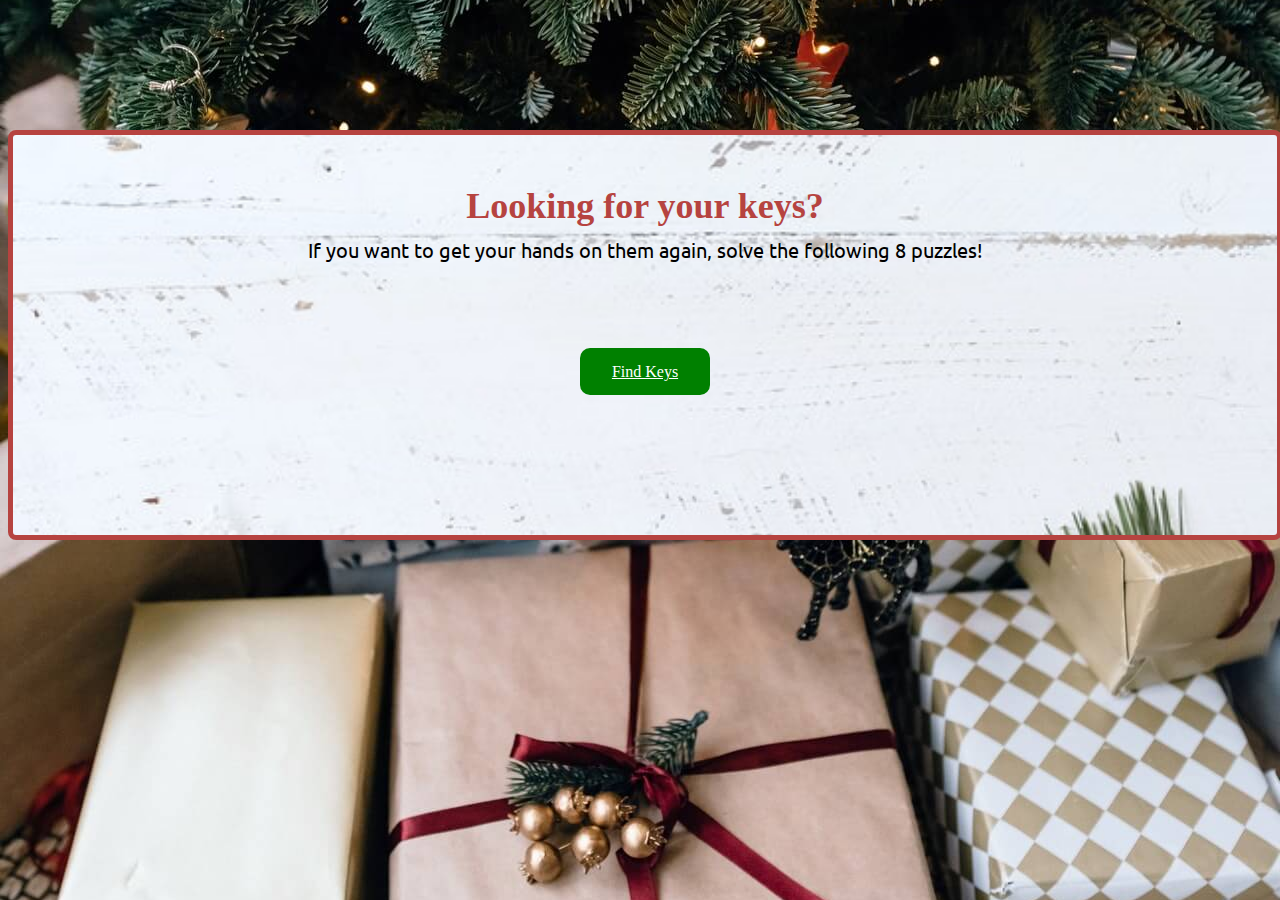
<file: index.html>
<!DOCTYPE html>
<html lang="en">
    <head>
        <meta charset="UTF-8">
        <meta name="viewport" content="width=device-width, initial-scale=1.0">
        <title>Find the Key!</title>
        <link rel="stylesheet" href="https://cdn.jsdelivr.net/npm/bootstrap@4.5.3/dist/css/bootstrap.min.css" integrity="sha384-TX8t27EcRE3e/ihU7zmQxVncDAy5uIKz4rEkgIXeMed4M0jlfIDPvg6uqKI2xXr2" crossorigin="anonymous">
        <script src="https://code.jquery.com/jquery-3.5.1.slim.min.js" integrity="sha384-DfXdz2htPH0lsSSs5nCTpuj/zy4C+OGpamoFVy38MVBnE+IbbVYUew+OrCXaRkfj" crossorigin="anonymous"></script>
        <script src="https://cdn.jsdelivr.net/npm/bootstrap@4.5.3/dist/js/bootstrap.bundle.min.js" integrity="sha384-ho+j7jyWK8fNQe+A12Hb8AhRq26LrZ/JpcUGGOn+Y7RsweNrtN/tE3MoK7ZeZDyx" crossorigin="anonymous"></script>
        <link rel="stylesheet" href="https://cdnjs.cloudflare.com/ajax/libs/font-awesome/5.15.1/css/all.min.css" integrity="sha512-+4zCK9k+qNFUR5X+cKL9EIR+ZOhtIloNl9GIKS57V1MyNsYpYcUrUeQc9vNfzsWfV28IaLL3i96P9sdNyeRssA==" crossorigin="anonymous" />
        <link rel="preconnect" href="https://fonts.gstatic.com">
        <link href="https://fonts.googleapis.com/css2?family=Mountains+of+Christmas:wght@400;700&family=Ubuntu:wght@300&display=swap" rel="stylesheet">
        <link rel="stylesheet" href="main.css" type="text/css" />
        <link rel="icon" href="images/favicon.png">
    </head>
<body>
    <div class="container">
        <div class="row">
            <div class="offset-2 col-8 content-wrapper">
                <div class="welcome-wrapper">
                    <div class="welcome-title">Looking for your keys?</div>
                    <div class="welcome-title2">If you want to get your hands on them again, solve the following 8 puzzles!</div>
                    <div class="btn-wrapper">
                        <a href="puzzle1.html">Find Keys</a>
                    </div>
                </div>
            </div>
        </div>

    </div>

    <script>
        
    </script>
</body>
</html>
</file>
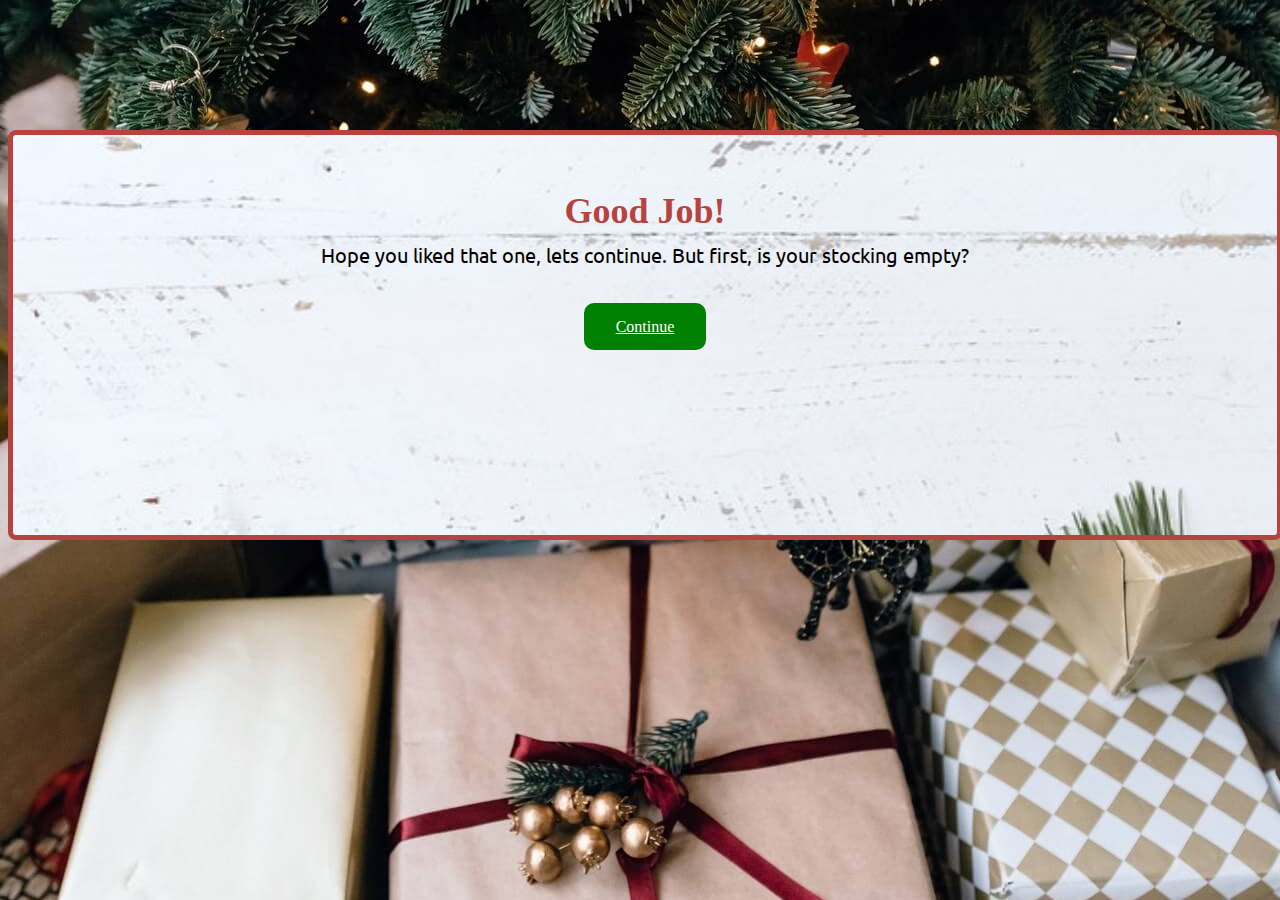
<file: blacklight.html>
<!DOCTYPE html>
<html lang="en">
    <head>
        <meta charset="UTF-8">
        <meta name="viewport" content="width=device-width, initial-scale=1.0">
        <title>Find the Key!</title>
        <link rel="stylesheet" href="https://cdn.jsdelivr.net/npm/bootstrap@4.5.3/dist/css/bootstrap.min.css" integrity="sha384-TX8t27EcRE3e/ihU7zmQxVncDAy5uIKz4rEkgIXeMed4M0jlfIDPvg6uqKI2xXr2" crossorigin="anonymous">
        <script src="https://code.jquery.com/jquery-3.5.1.slim.min.js" integrity="sha384-DfXdz2htPH0lsSSs5nCTpuj/zy4C+OGpamoFVy38MVBnE+IbbVYUew+OrCXaRkfj" crossorigin="anonymous"></script>
        <script src="https://cdn.jsdelivr.net/npm/bootstrap@4.5.3/dist/js/bootstrap.bundle.min.js" integrity="sha384-ho+j7jyWK8fNQe+A12Hb8AhRq26LrZ/JpcUGGOn+Y7RsweNrtN/tE3MoK7ZeZDyx" crossorigin="anonymous"></script>
        <link rel="stylesheet" href="https://cdnjs.cloudflare.com/ajax/libs/font-awesome/5.15.1/css/all.min.css" integrity="sha512-+4zCK9k+qNFUR5X+cKL9EIR+ZOhtIloNl9GIKS57V1MyNsYpYcUrUeQc9vNfzsWfV28IaLL3i96P9sdNyeRssA==" crossorigin="anonymous" />
        <link rel="preconnect" href="https://fonts.gstatic.com">
        <link href="https://fonts.googleapis.com/css2?family=Mountains+of+Christmas:wght@400;700&family=Ubuntu:wght@300&display=swap" rel="stylesheet">
        <link rel="stylesheet" href="main.css" type="text/css" />
        <link rel="icon" href="images/favicon.png">
    </head>
<body>
    <div class="container">
        <div class="row">
            <div class="offset-2 col-8 content-wrapper">
                <div class="puzzle1-wrapper blacklight">
                    <div class="puzzle1-title">Good Job!</div>
                    <div class="puzzle1-title2">Hope you liked that one, lets continue. But first, is your stocking empty?</div>
                </div>
                <div class="puzzle1-congrats-btn">
                    <a href="puzzle2.html">Continue</a>
                </div>
                
            </div>
        </div>

    </div>

    <script>



    </script>
</body>
</html>
</file>
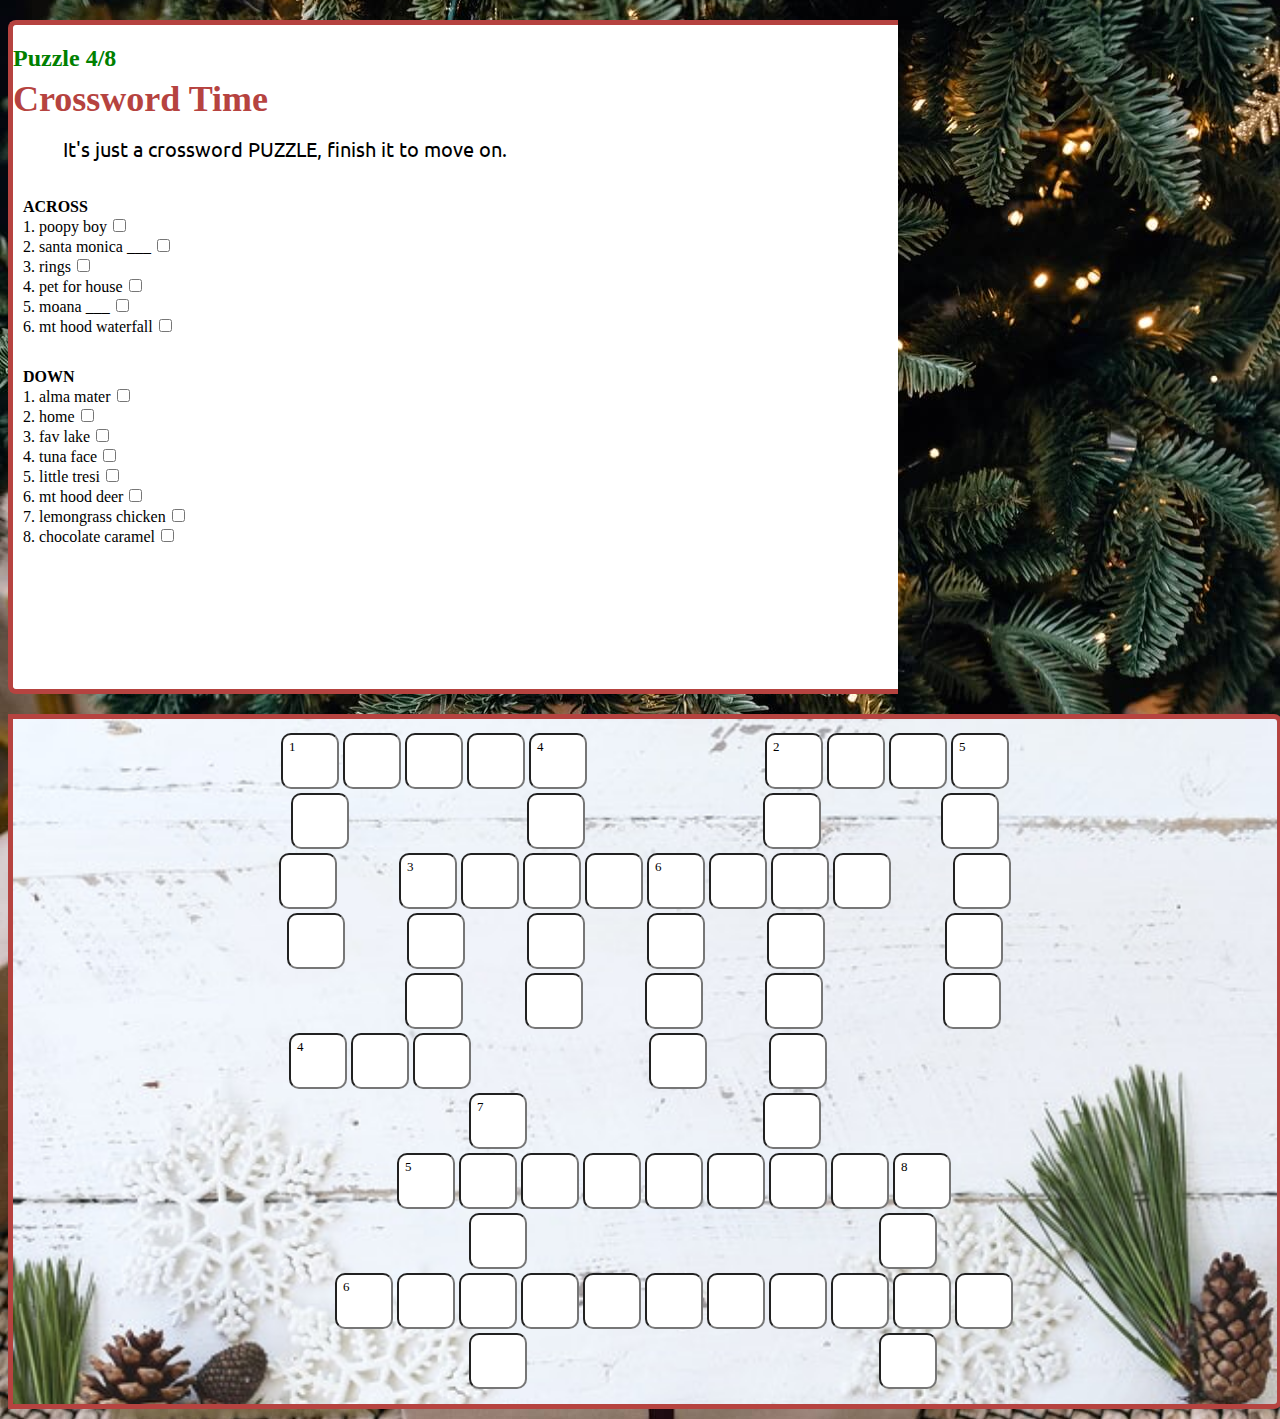
<file: crossword.html>
<!DOCTYPE html>
<html lang="en">
    <head>
        <meta charset="UTF-8">
        <meta name="viewport" content="width=device-width, initial-scale=1.0">
        <title>Find the Key!</title>
        <link rel="stylesheet" href="https://cdn.jsdelivr.net/npm/bootstrap@4.5.3/dist/css/bootstrap.min.css" integrity="sha384-TX8t27EcRE3e/ihU7zmQxVncDAy5uIKz4rEkgIXeMed4M0jlfIDPvg6uqKI2xXr2" crossorigin="anonymous">
        <script src="https://code.jquery.com/jquery-3.5.1.slim.min.js" integrity="sha384-DfXdz2htPH0lsSSs5nCTpuj/zy4C+OGpamoFVy38MVBnE+IbbVYUew+OrCXaRkfj" crossorigin="anonymous"></script>
        <script src="https://cdn.jsdelivr.net/npm/bootstrap@4.5.3/dist/js/bootstrap.bundle.min.js" integrity="sha384-ho+j7jyWK8fNQe+A12Hb8AhRq26LrZ/JpcUGGOn+Y7RsweNrtN/tE3MoK7ZeZDyx" crossorigin="anonymous"></script>
        <link rel="stylesheet" href="https://cdnjs.cloudflare.com/ajax/libs/font-awesome/5.15.1/css/all.min.css" integrity="sha512-+4zCK9k+qNFUR5X+cKL9EIR+ZOhtIloNl9GIKS57V1MyNsYpYcUrUeQc9vNfzsWfV28IaLL3i96P9sdNyeRssA==" crossorigin="anonymous" />
        <link rel="preconnect" href="https://fonts.gstatic.com">
        <link href="https://fonts.googleapis.com/css2?family=Mountains+of+Christmas:wght@400;700&family=Ubuntu:wght@300&display=swap" rel="stylesheet">
        <link rel="stylesheet" href="main.css" type="text/css" />
        <link rel="icon" href="images/favicon.png">
    </head>
<body>
    <div class="container">
        <div class="row">

            <div class="col-4 crossword-hints-wrapper">
                <div class="index pl-3">Puzzle 4/8</div>

                <div id="crossword-title" class="puzzle1-title ml-3">Crossword Time</div>
                <div class="puzzle1-title2 pl-3">It's just a crossword PUZZLE, finish it to move on.</div>
                <div class="hintlist-wrapper">
                    <ul>
                        <li><strong>ACROSS</strong></li>
                        <li class="acrosshint1">1. poopy boy <input autocomplete="off" type="checkbox"></li>
                        <li class="acrosshint2">2. santa monica ___ <input autocomplete="off" type="checkbox"></li>
                        <li class="acrosshint3">3. rings <input autocomplete="off" type="checkbox"></li>
                        <li class="acrosshint4">4. pet for house <input autocomplete="off" type="checkbox"></li>
                        <li class="acrosshint5">5. moana ___ <input autocomplete="off" type="checkbox"></li>
                        <li class="acrosshint6">6. mt hood waterfall <input autocomplete="off" type="checkbox"></li>
                    </ul>
                    <ul>
                        <li><strong>DOWN</strong></li>
                        <li class="downhint1">1. alma mater <input autocomplete="off" type="checkbox"></li>
                        <li class="downhint2">2. home <input autocomplete="off" type="checkbox"></li>
                        <li class="downhint3">3. fav lake <input autocomplete="off" type="checkbox"></li>
                        <li class="downhint4">4. tuna face <input autocomplete="off" type="checkbox"></li>
                        <li class="downhint5">5. little tresi <input autocomplete="off" type="checkbox"></li>
                        <li class="downhint6">6. mt hood deer <input autocomplete="off" type="checkbox"></li>
                        <li class="downhint7">7. lemongrass chicken <input autocomplete="off" type="checkbox"></li>
                        <li class="downhint8">8. chocolate caramel <input autocomplete="off" type="checkbox"></li>
                    </ul>
                </div>
            </div>
            <div id="crossword-wrapper" class="col-8 content-wrapper">
                <div class="puzzle1-wrapper">
                   
                    <div class="puzzle1-code-input">
                        <div>
                            <input autocomplete="off" id="puzzle1-input1x1" type="text" maxlength="1">
                            <span>1</span>
                        </div>
                        <input autocomplete="off" id="puzzle1-input1x2" type="text" maxlength="1">
                        <input autocomplete="off" id="puzzle1-input1x3" type="text" maxlength="1">
                        <input autocomplete="off" id="puzzle1-input1x4" type="text" maxlength="1">
                        <div>
                            <input autocomplete="off" id="puzzle1-input1x5" type="text" maxlength="1">
                            <span>4</span>
                        </div>
                        <input autocomplete="off" id="puzzle1-input1x6" class="cih" readonly tabindex="-1" type="text" maxlength="1">
                        <input autocomplete="off" id="puzzle1-input1x7" class="cih" readonly tabindex="-1" type="text" maxlength="1">
                        <input autocomplete="off" id="puzzle1-input1x8" class="cih" readonly tabindex="-1" type="text" maxlength="1">
                        <div>
                            <input autocomplete="off" id="puzzle1-input1x9" type="text" maxlength="1">
                            <span>2</span>
                        </div>
                        <input autocomplete="off" id="puzzle1-input1x10" type="text" maxlength="1">
                        <input autocomplete="off" id="puzzle1-input1x11" type="text" maxlength="1">
                        <div>
                            <input autocomplete="off" id="puzzle1-input1x12" type="text" maxlength="1">
                            <span>5</span>
                        </div>
                    </div>
                    <div class="puzzle1-code-input">
                        <input autocomplete="off" id="puzzle1-input2x1" type="text" maxlength="1">
                        <input autocomplete="off" id="puzzle1-input2x2" class="cih" readonly tabindex="-1"  type="text" maxlength="1">
                        <input autocomplete="off" id="puzzle1-input2x3" class="cih" readonly tabindex="-1" type="text" maxlength="1">
                        <input autocomplete="off" id="puzzle1-input2x4" class="cih" readonly tabindex="-1" type="text" maxlength="1">
                        <input autocomplete="off" id="puzzle1-input2x5" type="text" maxlength="1">
                        <input autocomplete="off" id="puzzle1-input2x6" class="cih" readonly tabindex="-1" type="text" maxlength="1">
                        <input autocomplete="off" id="puzzle1-input2x7" class="cih" readonly tabindex="-1" type="text" maxlength="1">
                        <input autocomplete="off" id="puzzle1-input2x8" class="cih" readonly tabindex="-1" type="text" maxlength="1">
                        <input autocomplete="off" id="puzzle1-input2x9" type="text" maxlength="1">
                        <input autocomplete="off" id="puzzle1-input2x10" class="cih" readonly tabindex="-1" type="text" maxlength="1">
                        <input autocomplete="off" id="puzzle1-input2x11" class="cih" readonly tabindex="-1" type="text" maxlength="1">
                        <input autocomplete="off" id="puzzle1-input2x12" type="text" maxlength="1">
                    </div>
                    <div class="puzzle1-code-input">
                        <input autocomplete="off" id="puzzle1-input3x1" type="text" maxlength="1">
                        <input autocomplete="off" id="puzzle1-input3x2" class="cih" readonly tabindex="-1" type="text" maxlength="1">
                        <div>
                            <input autocomplete="off" id="puzzle1-input3x3" type="text" maxlength="1">
                            <span>3</span>
                        </div>                        
                        <input autocomplete="off" id="puzzle1-input3x4" type="text" maxlength="1">
                        <input autocomplete="off" id="puzzle1-input3x5" type="text" maxlength="1">
                        <input autocomplete="off" id="puzzle1-input3x6" type="text" maxlength="1">
                        <div>
                            <input autocomplete="off" id="puzzle1-input3x7" type="text" maxlength="1">
                            <span>6</span>
                        </div>
                        <input autocomplete="off" id="puzzle1-input3x8" type="text" maxlength="1">
                        <input autocomplete="off" id="puzzle1-input3x9" type="text" maxlength="1">
                        <input autocomplete="off" id="puzzle1-input3x10" type="text" maxlength="1">
                        <input autocomplete="off" id="puzzle1-input3x11" class="cih" readonly tabindex="-1" type="text" maxlength="1">
                        <input autocomplete="off" id="puzzle1-input3x12" type="text" maxlength="1">
                    </div>
                    <div class="puzzle1-code-input">
                        <input autocomplete="off" id="puzzle1-input4x1" type="text" maxlength="1">
                        <input autocomplete="off" id="puzzle1-input4x2" class="cih" readonly tabindex="-1" type="text" maxlength="1">
                        <input autocomplete="off" id="puzzle1-input4x3" type="text" maxlength="1">
                        <input autocomplete="off" id="puzzle1-input4x4" class="cih" readonly tabindex="-1" ype="text" maxlength="1">
                        <input autocomplete="off" id="puzzle1-input4x5" type="text" maxlength="1">
                        <input autocomplete="off" id="puzzle1-input4x6" class="cih" readonly tabindex="-1" type="text" maxlength="1">
                        <input autocomplete="off" id="puzzle1-input4x7" type="text" maxlength="1">
                        <input autocomplete="off" id="puzzle1-input4x8" class="cih" readonly tabindex="-1" type="text" maxlength="1">
                        <input autocomplete="off" id="puzzle1-input4x9" type="text" maxlength="1">
                        <input autocomplete="off" id="puzzle1-input4x10" class="cih" readonly tabindex="-1" type="text" maxlength="1">
                        <input autocomplete="off" id="puzzle1-input4x11" class="cih" readonly tabindex="-1" type="text" maxlength="1">
                        <input autocomplete="off" id="puzzle1-input4x12" type="text" maxlength="1">
                    </div>
                    <div class="puzzle1-code-input">
                        <input autocomplete="off" id="puzzle1-input5x1" class="cih" readonly tabindex="-1" type="text" maxlength="1">
                        <input autocomplete="off" id="puzzle1-input5x2" class="cih" readonly tabindex="-1" type="text" maxlength="1">
                        <input autocomplete="off" id="puzzle1-input5x3" type="text" maxlength="1">
                        <input autocomplete="off" id="puzzle1-input5x4" class="cih" readonly tabindex="-1" type="text" maxlength="1">
                        <input autocomplete="off" id="puzzle1-input5x5" type="text" maxlength="1">
                        <input autocomplete="off" id="puzzle1-input5x6" class="cih" readonly tabindex="-1" type="text" maxlength="1">
                        <input autocomplete="off" id="puzzle1-input5x7" type="text" maxlength="1">
                        <input autocomplete="off" id="puzzle1-input5x8" class="cih" readonly tabindex="-1" type="text" maxlength="1">
                        <input autocomplete="off" id="puzzle1-input5x9" type="text" maxlength="1">
                        <input autocomplete="off" id="puzzle1-input5x10" class="cih" readonly tabindex="-1" type="text" maxlength="1">
                        <input autocomplete="off" id="puzzle1-input5x11" class="cih" readonly tabindex="-1" type="text" maxlength="1">
                        <input autocomplete="off" id="puzzle1-input5x12" type="text" maxlength="1">
                    </div>
                    <div class="puzzle1-code-input">
                        <div>
                            <input autocomplete="off" id="puzzle1-input6x1" type="text" maxlength="1">
                            <span>4</span>
                        </div>
                        <input autocomplete="off" id="puzzle1-input6x2" type="text" maxlength="1">
                        <input autocomplete="off" id="puzzle1-input6x3" type="text" maxlength="1">
                        <input autocomplete="off" id="puzzle1-input6x4" class="cih" readonly tabindex="-1" type="text" maxlength="1">
                        <input autocomplete="off" id="puzzle1-input6x5" class="cih" readonly tabindex="-1" type="text" maxlength="1">
                        <input autocomplete="off" id="puzzle1-input6x6" class="cih" readonly tabindex="-1" type="text" maxlength="1">
                        <input autocomplete="off" id="puzzle1-input6x7" type="text" maxlength="1">
                        <input autocomplete="off" id="puzzle1-input6x8" class="cih" readonly tabindex="-1" type="text" maxlength="1">
                        <input autocomplete="off" id="puzzle1-input6x9" type="text" maxlength="1">
                        <input autocomplete="off" id="puzzle1-input6x10" class="cih" readonly tabindex="-1" type="text" maxlength="1">
                        <input autocomplete="off" id="puzzle1-input6x11" class="cih" readonly tabindex="-1" type="text" maxlength="1">
                        <input autocomplete="off" id="puzzle1-input6x12" class="cih" readonly tabindex="-1" type="text" maxlength="1">
                    </div>
                    <div class="puzzle1-code-input">
                        <input autocomplete="off" id="puzzle1-input7x1" class="cih" readonly tabindex="-1" type="text" maxlength="1">
                        <input autocomplete="off" id="puzzle1-input7x2" class="cih" readonly tabindex="-1" type="text" maxlength="1">
                        <input autocomplete="off" id="puzzle1-input7x3" class="cih" readonly tabindex="-1" type="text" maxlength="1">
                        <div>
                            <input autocomplete="off" id="puzzle1-input7x4" type="text" maxlength="1">
                            <span>7</span>
                        </div>
                        <input autocomplete="off" id="puzzle1-input7x5" class="cih" readonly tabindex="-1" type="text" maxlength="1">
                        <input autocomplete="off" id="puzzle1-input7x6" class="cih" readonly tabindex="-1" type="text" maxlength="1">
                        <input autocomplete="off" id="puzzle1-input7x7" class="cih" readonly tabindex="-1" type="text" maxlength="1">
                        <input autocomplete="off" id="puzzle1-input7x8" class="cih" readonly tabindex="-1" type="text" maxlength="1">
                        <input autocomplete="off" id="puzzle1-input7x9" type="text" maxlength="1">
                        <input autocomplete="off" id="puzzle1-input7x10" class="cih" readonly tabindex="-1" type="text" maxlength="1">
                        <input autocomplete="off" id="puzzle1-input7x11" class="cih" readonly tabindex="-1" type="text" maxlength="1">
                        <input autocomplete="off" id="puzzle1-input7x12" class="cih" readonly tabindex="-1" type="text" maxlength="1">
                    </div>
                    <div class="puzzle1-code-input">
                        <input autocomplete="off" id="puzzle1-input8x1" class="cih" readonly tabindex="-1" type="text" maxlength="1">
                        <input autocomplete="off" id="puzzle1-input8x2" class="cih" readonly tabindex="-1" type="text" maxlength="1">
                        <div>
                            <input autocomplete="off" id="puzzle1-input8x3" type="text" maxlength="1">
                            <span>5</span>
                        </div>
                        <input autocomplete="off" id="puzzle1-input8x4" type="text" maxlength="1">
                        <input autocomplete="off" id="puzzle1-input8x5" type="text" maxlength="1">
                        <input autocomplete="off" id="puzzle1-input8x6" type="text" maxlength="1">
                        <input autocomplete="off" id="puzzle1-input8x7" type="text" maxlength="1">
                        <input autocomplete="off" id="puzzle1-input8x8" type="text" maxlength="1">
                        <input autocomplete="off" id="puzzle1-input8x9" type="text" maxlength="1">
                        <input autocomplete="off" id="puzzle1-input8x10" type="text" maxlength="1">
                        <div>
                            <input autocomplete="off" id="puzzle1-input8x11" type="text" maxlength="1">
                            <span>8</span>
                        </div>
                        <input autocomplete="off" id="puzzle1-input8x12" class="cih" readonly tabindex="-1" type="text" maxlength="1">
                    </div>
                    <div class="puzzle1-code-input">
                        <input autocomplete="off" id="puzzle1-input9x1" class="cih" readonly tabindex="-1" type="text" maxlength="1">
                        <input autocomplete="off" id="puzzle1-input9x2" class="cih" readonly tabindex="-1" type="text" maxlength="1">
                        <input autocomplete="off" id="puzzle1-input9x3" class="cih" readonly tabindex="-1" type="text" maxlength="1">
                        <input autocomplete="off" id="puzzle1-input9x4" type="text" maxlength="1">
                        <input autocomplete="off" id="puzzle1-input9x5" class="cih" readonly tabindex="-1" type="text" maxlength="1">
                        <input autocomplete="off" id="puzzle1-input9x6" class="cih" readonly tabindex="-1" type="text" maxlength="1">
                        <input autocomplete="off" id="puzzle1-input9x7" class="cih" readonly tabindex="-1" type="text" maxlength="1">
                        <input autocomplete="off" id="puzzle1-input9x8" class="cih" readonly tabindex="-1" type="text" maxlength="1">
                        <input autocomplete="off" id="puzzle1-input9x9" class="cih" readonly tabindex="-1" type="text" maxlength="1">
                        <input autocomplete="off" id="puzzle1-input9x10" class="cih" readonly tabindex="-1" type="text" maxlength="1">
                        <input autocomplete="off" id="puzzle1-input9x11" type="text" maxlength="1">
                        <input autocomplete="off" id="puzzle1-input9x12" class="cih" readonly tabindex="-1" type="text" maxlength="1">
                    </div>
                    <div class="puzzle1-code-input">
                        <input autocomplete="off" id="puzzle1-input10x1" class="cih" readonly tabindex="-1" type="text" maxlength="1">
                        <div>
                            <input autocomplete="off" id="puzzle1-input10x2" type="text" maxlength="1">
                            <span>6</span>
                        </div>
                        <input autocomplete="off" id="puzzle1-input10x3" type="text" maxlength="1">
                        <input autocomplete="off" id="puzzle1-input10x4" type="text" maxlength="1">
                        <input autocomplete="off" id="puzzle1-input10x5" type="text" maxlength="1">
                        <input autocomplete="off" id="puzzle1-input10x6" type="text" maxlength="1">
                        <input autocomplete="off" id="puzzle1-input10x7" type="text" maxlength="1">
                        <input autocomplete="off" id="puzzle1-input10x8" type="text" maxlength="1">
                        <input autocomplete="off" id="puzzle1-input10x9" type="text" maxlength="1">
                        <input autocomplete="off" id="puzzle1-input10x10" type="text" maxlength="1">
                        <input autocomplete="off" id="puzzle1-input10x11" type="text" maxlength="1">
                        <input autocomplete="off" id="puzzle1-input10x12" type="text" maxlength="1">
                    </div>
                    <div class="puzzle1-code-input">
                        <input autocomplete="off" id="puzzle1-input11x1" class="cih" readonly tabindex="-1" type="text" maxlength="1">
                        <input autocomplete="off" id="puzzle1-input11x2" class="cih" readonly tabindex="-1" type="text" maxlength="1">
                        <input autocomplete="off" id="puzzle1-input11x3" class="cih" readonly tabindex="-1" type="text" maxlength="1">
                        <input autocomplete="off" id="puzzle1-input11x4" type="text" maxlength="1">
                        <input autocomplete="off" id="puzzle1-input11x5" class="cih" readonly tabindex="-1" type="text" maxlength="1">
                        <input autocomplete="off" id="puzzle1-input11x6" class="cih" readonly tabindex="-1" type="text" maxlength="1">
                        <input autocomplete="off" id="puzzle1-input11x7" class="cih" readonly tabindex="-1" type="text" maxlength="1">
                        <input autocomplete="off" id="puzzle1-input11x8" class="cih" readonly tabindex="-1" type="text" maxlength="1">
                        <input autocomplete="off" id="puzzle1-input11x9" class="cih" readonly tabindex="-1" type="text" maxlength="1">
                        <input autocomplete="off" id="puzzle1-input11x10" class="cih" readonly tabindex="-1" type="text" maxlength="1">
                        <input autocomplete="off" id="puzzle1-input11x11" type="text" maxlength="1">
                        <input autocomplete="off" id="puzzle1-input11x12" class="cih" readonly tabindex="-1" type="text" maxlength="1">
                    </div>            
                </div>
                <div class="congrats">
                    <div class="congrats-title">Congrats!</div>
                    <img src="images/unlocked.png" alt="">
                    <div class="puzzle1-congrats-btn">
                        <a href="puzzle4.html">Next Puzzle</a>
                    </div>
                </div>
                
            </div>
        </div>

    </div>

    <script>
        $("input").keyup(function(){

            var val1x1 = $("#puzzle1-input1x1").val();
            if(val1x1 === "c") {
                $("#puzzle1-input1x1").addClass("correct-bg");
            }
            else{
                $("#puzzle1-input1x1").removeClass("correct-bg");
            }

            var val1x2 = $("#puzzle1-input1x2").val();
            if(val1x2 === "h") {
                $("#puzzle1-input1x2").addClass("correct-bg");
            }
            else{
                $("#puzzle1-input1x2").removeClass("correct-bg");
            }

            var val1x3 = $("#puzzle1-input1x3").val();
            if(val1x3 === "i") {
                $("#puzzle1-input1x3").addClass("correct-bg");
            }
            else{
                $("#puzzle1-input1x3").removeClass("correct-bg");
            }

            var val1x4 = $("#puzzle1-input1x4").val();
            if(val1x4 === "p") {
                $("#puzzle1-input1x4").addClass("correct-bg");
            }
            else{
                $("#puzzle1-input1x4").removeClass("correct-bg");
            }

            var val1x5 = $("#puzzle1-input1x5").val();
            if(val1x5 === "s") {
                $("#puzzle1-input1x5").addClass("correct-bg");
            }
            else{
                $("#puzzle1-input1x5").removeClass("correct-bg");
            }

            var val1x9 = $("#puzzle1-input1x9").val();
            if(val1x9 === "p") {
                $("#puzzle1-input1x9").addClass("correct-bg");
            }
            else{
                $("#puzzle1-input1x9").removeClass("correct-bg");
            }

            var val1x10 = $("#puzzle1-input1x10").val();
            if(val1x10 === "i") {
                $("#puzzle1-input1x10").addClass("correct-bg");
            }
            else{
                $("#puzzle1-input1x10").removeClass("correct-bg");
            }

            var val1x11 = $("#puzzle1-input1x11").val();
            if(val1x11 === "e") {
                $("#puzzle1-input1x11").addClass("correct-bg");
            }
            else{
                $("#puzzle1-input1x11").removeClass("correct-bg");
            }

            var val1x12 = $("#puzzle1-input1x12").val();
            if(val1x12 === "r") {
                $("#puzzle1-input1x12").addClass("correct-bg");
            }
            else{
                $("#puzzle1-input1x12").removeClass("correct-bg");
            }


            var val2x1 = $("#puzzle1-input2x1").val();
            if(val2x1 === "s") {
                $("#puzzle1-input2x1").addClass("correct-bg");
            }
            else{
                $("#puzzle1-input2x1").removeClass("correct-bg");
            }

            var val2x5 = $("#puzzle1-input2x5").val();
            if(val2x5 === "a") {
                $("#puzzle1-input2x5").addClass("correct-bg");
            }
            else{
                $("#puzzle1-input2x5").removeClass("correct-bg");
            }

            var val2x9 = $("#puzzle1-input2x9").val();
            if(val2x9 === "o") {
                $("#puzzle1-input2x9").addClass("correct-bg");
            }
            else{
                $("#puzzle1-input2x9").removeClass("correct-bg");
            }

            var val2x12= $("#puzzle1-input2x12").val();
            if(val2x12 === "a") {
                $("#puzzle1-input2x12").addClass("correct-bg");
            }
            else{
                $("#puzzle1-input2x12").removeClass("correct-bg");
            }


            var val3x1 = $("#puzzle1-input3x1").val();
            if(val3x1 === "u") {
                $("#puzzle1-input3x1").addClass("correct-bg");
            }
            else{
                $("#puzzle1-input3x1").removeClass("correct-bg");
            }

            var val3x3 = $("#puzzle1-input3x3").val();
            if(val3x3 === "h") {
                $("#puzzle1-input3x3").addClass("correct-bg");
            }
            else{
                $("#puzzle1-input3x3").removeClass("correct-bg");
            }

            var val3x4 = $("#puzzle1-input3x4").val();
            if(val3x4 === "e") {
                $("#puzzle1-input3x4").addClass("correct-bg");
            }
            else{
                $("#puzzle1-input3x4").removeClass("correct-bg");
            }

            var val3x5 = $("#puzzle1-input3x5").val();
            if(val3x5 === "l") {
                $("#puzzle1-input3x5").addClass("correct-bg");
            }
            else{
                $("#puzzle1-input3x5").removeClass("correct-bg");
            }

            var val3x6 = $("#puzzle1-input3x6").val();
            if(val3x6 === "z") {
                $("#puzzle1-input3x6").addClass("correct-bg");
            }
            else{
                $("#puzzle1-input3x6").removeClass("correct-bg");
            }

            var val3x7 = $("#puzzle1-input3x7").val();
            if(val3x7 === "b") {
                $("#puzzle1-input3x7").addClass("correct-bg");
            }
            else{
                $("#puzzle1-input3x7").removeClass("correct-bg");
            }

            var val3x8 = $("#puzzle1-input3x8").val();
            if(val3x8 === "e") {
                $("#puzzle1-input3x8").addClass("correct-bg");
            }
            else{
                $("#puzzle1-input3x8").removeClass("correct-bg");
            }

            var val3x9 = $("#puzzle1-input3x9").val();
            if(val3x9 === "r") {
                $("#puzzle1-input3x9").addClass("correct-bg");
            }
            else{
                $("#puzzle1-input3x9").removeClass("correct-bg");
            }

            var val3x10 = $("#puzzle1-input3x10").val();
            if(val3x10 === "g") {
                $("#puzzle1-input3x10").addClass("correct-bg");
            }
            else{
                $("#puzzle1-input3x10").removeClass("correct-bg");
            }

            var val3x12 = $("#puzzle1-input3x12").val();
            if(val3x12 === "f") {
                $("#puzzle1-input3x12").addClass("correct-bg");
            }
            else{
                $("#puzzle1-input3x12").removeClass("correct-bg");
            }



            var val4x1 = $("#puzzle1-input4x1").val();
            if(val4x1 === "n") {
                $("#puzzle1-input4x1").addClass("correct-bg");
            }
            else{
                $("#puzzle1-input4x1").removeClass("correct-bg");
            }

            var val4x3 = $("#puzzle1-input4x3").val();
            if(val4x3 === "a") {
                $("#puzzle1-input4x3").addClass("correct-bg");
            }
            else{
                $("#puzzle1-input4x3").removeClass("correct-bg");
            }

            var val4x5 = $("#puzzle1-input4x5").val();
            if(val4x5 === "s") {
                $("#puzzle1-input4x5").addClass("correct-bg");
            }
            else{
                $("#puzzle1-input4x5").removeClass("correct-bg");
            }
            var val4x7 = $("#puzzle1-input4x7").val();
            if(val4x7 === "u") {
                $("#puzzle1-input4x7").addClass("correct-bg");
            }
            else{
                $("#puzzle1-input4x7").removeClass("correct-bg");
            }

            var val4x9 = $("#puzzle1-input4x9").val();
            if(val4x9 === "t") {
                $("#puzzle1-input4x9").addClass("correct-bg");
            }
            else{
                $("#puzzle1-input4x9").removeClass("correct-bg");
            }

            var val4x12 = $("#puzzle1-input4x12").val();
            if(val4x12 === "f") {
                $("#puzzle1-input4x12").addClass("correct-bg");
            }
            else{
                $("#puzzle1-input4x12").removeClass("correct-bg");
            }


            var val5x3 = $("#puzzle1-input5x3").val();
            if(val5x3 === "g") {
                $("#puzzle1-input5x3").addClass("correct-bg");
            }
            else{
                $("#puzzle1-input5x3").removeClass("correct-bg");
            }

            var val5x5 = $("#puzzle1-input5x5").val();
            if(val5x5 === "a") {
                $("#puzzle1-input5x5").addClass("correct-bg");
            }
            else{
                $("#puzzle1-input5x5").removeClass("correct-bg");
            }

            var val5x7 = $("#puzzle1-input5x7").val();
            if(val5x7 === "c") {
                $("#puzzle1-input5x7").addClass("correct-bg");
            }
            else{
                $("#puzzle1-input5x7").removeClass("correct-bg");
            }

            var val5x9 = $("#puzzle1-input5x9").val();
            if(val5x9 === "l") {
                $("#puzzle1-input5x9").addClass("correct-bg");
            }
            else{
                $("#puzzle1-input5x9").removeClass("correct-bg");
            }

            var val5x12 = $("#puzzle1-input5x12").val();
            if(val5x12 === "i") {
                $("#puzzle1-input5x12").addClass("correct-bg");
            }
            else{
                $("#puzzle1-input5x12").removeClass("correct-bg");
            }


            var val6x1 = $("#puzzle1-input6x1").val();
            if(val6x1 === "d") {
                $("#puzzle1-input6x1").addClass("correct-bg");
            }
            else{
                $("#puzzle1-input6x1").removeClass("correct-bg");
            }

            var val6x2 = $("#puzzle1-input6x2").val();
            if(val6x2 === "o") {
                $("#puzzle1-input6x2").addClass("correct-bg");
            }
            else{
                $("#puzzle1-input6x2").removeClass("correct-bg");
            }

            var val6x3 = $("#puzzle1-input6x3").val();
            if(val6x3 === "g") {
                $("#puzzle1-input6x3").addClass("correct-bg");
            }
            else{
                $("#puzzle1-input6x3").removeClass("correct-bg");
            }

            var val6x7 = $("#puzzle1-input6x7").val();
            if(val6x7 === "k") {
                $("#puzzle1-input6x7").addClass("correct-bg");
            }
            else{
                $("#puzzle1-input6x7").removeClass("correct-bg");
            }

            var val6x9 = $("#puzzle1-input6x9").val();
            if(val6x9 === "a") {
                $("#puzzle1-input6x9").addClass("correct-bg");
            }
            else{
                $("#puzzle1-input6x9").removeClass("correct-bg");
            }


            var val7x4 = $("#puzzle1-input7x4").val();
            if(val7x4 === "b") {
                $("#puzzle1-input7x4").addClass("correct-bg");
            }
            else{
                $("#puzzle1-input7x4").removeClass("correct-bg");
            }
            var val7x9 = $("#puzzle1-input7x9").val();
            if(val7x9 === "n") {
                $("#puzzle1-input7x9").addClass("correct-bg");
            }
            else{
                $("#puzzle1-input7x9").removeClass("correct-bg");
            }

            var val8x3 = $("#puzzle1-input8x3").val();
            if(val8x3 === "s") {
                $("#puzzle1-input8x3").addClass("correct-bg");
            }
            else{
                $("#puzzle1-input8x3").removeClass("correct-bg");
            }

            var val8x4 = $("#puzzle1-input8x4").val();
            if(val8x4 === "u") {
                $("#puzzle1-input8x4").addClass("correct-bg");
            }
            else{
                $("#puzzle1-input8x4").removeClass("correct-bg");
            }
            
            var val8x5 = $("#puzzle1-input8x5").val();
            if(val8x5 === "r") {
                $("#puzzle1-input8x5").addClass("correct-bg");
            }
            else{
                $("#puzzle1-input8x5").removeClass("correct-bg");
            }
            
            var val8x6 = $("#puzzle1-input8x6").val();
            if(val8x6 === "f") {
                $("#puzzle1-input8x6").addClass("correct-bg");
            }
            else{
                $("#puzzle1-input8x6").removeClass("correct-bg");
            }
            
            var val8x7 = $("#puzzle1-input8x7").val();
            if(val8x7 === "r") {
                $("#puzzle1-input8x7").addClass("correct-bg");
            }
            else{
                $("#puzzle1-input8x7").removeClass("correct-bg");
            }
            
            var val8x8 = $("#puzzle1-input8x8").val();
            if(val8x8 === "i") {
                $("#puzzle1-input8x8").addClass("correct-bg");
            }
            else{
                $("#puzzle1-input8x8").removeClass("correct-bg");
            }
            
            var val8x9 = $("#puzzle1-input8x9").val();
            if(val8x9 === "d") {
                $("#puzzle1-input8x9").addClass("correct-bg");
            }
            else{
                $("#puzzle1-input8x9").removeClass("correct-bg");
            }
            
            var val8x10 = $("#puzzle1-input8x10").val();
            if(val8x10 === "e") {
                $("#puzzle1-input8x10").addClass("correct-bg");
            }
            else{
                $("#puzzle1-input8x10").removeClass("correct-bg");
            }
            
            var val8x11 = $("#puzzle1-input8x11").val();
            if(val8x11 === "r") {
                $("#puzzle1-input8x11").addClass("correct-bg");
            }
            else{
                $("#puzzle1-input8x11").removeClass("correct-bg");
            }
            

            var val9x4 = $("#puzzle1-input9x4").val();
            if(val9x4 === "n") {
                $("#puzzle1-input9x4").addClass("correct-bg");
            }
            else{
                $("#puzzle1-input9x4").removeClass("correct-bg");
            }
            
            var val9x11 = $("#puzzle1-input9x11").val();
            if(val9x11 === "o") {
                $("#puzzle1-input9x11").addClass("correct-bg");
            }
            else{
                $("#puzzle1-input9x11").removeClass("correct-bg");
            }
            

            var val10x2 = $("#puzzle1-input10x2").val();
            if(val10x2 === "r") {
                $("#puzzle1-input10x2").addClass("correct-bg");
            }
            else{
                $("#puzzle1-input10x2").removeClass("correct-bg");
            }
            
            var val10x3 = $("#puzzle1-input10x3").val();
            if(val10x3 === "a") {
                $("#puzzle1-input10x3").addClass("correct-bg");
            }
            else{
                $("#puzzle1-input10x3").removeClass("correct-bg");
            }
            
            var val10x4 = $("#puzzle1-input10x4").val();
            if(val10x4 === "m") {
                $("#puzzle1-input10x4").addClass("correct-bg");
            }
            else{
                $("#puzzle1-input10x4").removeClass("correct-bg");
            }
            
            var val10x5 = $("#puzzle1-input10x5").val();
            if(val10x5 === "o") {
                $("#puzzle1-input10x5").addClass("correct-bg");
            }
            else{
                $("#puzzle1-input10x5").removeClass("correct-bg");
            }
            
            var val10x6 = $("#puzzle1-input10x6").val();
            if(val10x6 === "n") {
                $("#puzzle1-input10x6").addClass("correct-bg");
            }
            else{
                $("#puzzle1-input10x6").removeClass("correct-bg");
            }
            
            var val10x7 = $("#puzzle1-input10x7").val();
            if(val10x7 === "a") {
                $("#puzzle1-input10x7").addClass("correct-bg");
            }
            else{
                $("#puzzle1-input10x7").removeClass("correct-bg");
            }
            
            var val10x8 = $("#puzzle1-input10x8").val();
            if(val10x8 === "f") {
                $("#puzzle1-input10x8").addClass("correct-bg");
            }
            else{
                $("#puzzle1-input10x8").removeClass("correct-bg");
            }
            
            var val10x9 = $("#puzzle1-input10x9").val();
            if(val10x9 === "a") {
                $("#puzzle1-input10x9").addClass("correct-bg");
            }
            else{
                $("#puzzle1-input10x9").removeClass("correct-bg");
            }
            
            var val10x10 = $("#puzzle1-input10x10").val();
            if(val10x10 === "l") {
                $("#puzzle1-input10x10").addClass("correct-bg");
            }
            else{
                $("#puzzle1-input10x10").removeClass("correct-bg");
            }
            
            var val10x11 = $("#puzzle1-input10x11").val();
            if(val10x11 === "l") {
                $("#puzzle1-input10x11").addClass("correct-bg");
            }
            else{
                $("#puzzle1-input10x11").removeClass("correct-bg");
            }
            
            var val10x12 = $("#puzzle1-input10x12").val();
            if(val10x12 === "s") {
                $("#puzzle1-input10x12").addClass("correct-bg");
            }
            else{
                $("#puzzle1-input10x12").removeClass("correct-bg");
            }
            

            var val11x4 = $("#puzzle1-input11x4").val();
            if(val11x4 === "e") {
                $("#puzzle1-input11x4").addClass("correct-bg");
            }
            else{
                $("#puzzle1-input11x4").removeClass("correct-bg");
            }
            
            var val11x11 = $("#puzzle1-input11x11").val();
            if(val11x11 === "o") {
                $("#puzzle1-input11x11").addClass("correct-bg");
            }
            else{
                $("#puzzle1-input11x11").removeClass("correct-bg");
            }
            

            if(val1x1 === "c" && val1x2 === "h" && val1x3=== "i" && val1x4 === "p" && val1x5 === "s" && val1x9 === "p" && val1x10 === "i" && val1x11 === "e" && val1x12 === "r"  && val2x1 === "s" && val2x5 === "a" && val2x9 === "o" && val2x12 === "a" && val3x1 === "u" && val3x3 === "h" && val3x4 === "e" && val3x5 === "l" && val3x6 === "z" && val3x7 === "b" && val3x8 === "e" && val3x9 === "r" && val3x10 === "g" && val3x12 === "f" && val4x1 === "n" && val4x3 === "a" && val4x5 === "s" && val4x7 === "u" && val4x9 === "t" && val4x12 === "f" && val5x3 === "g" && val5x5 === "a" && val5x7 === "c" && val5x9 === "l" && val5x12 === "i" && val6x1 === "d" && val6x2 === "o" && val6x3 === "g" && val6x7 === "k" && val6x9 === "a" && val7x4 === "b" && val7x9 === "n" && val8x3 === "s" && val8x4 === "u" && val8x5 === "r" && val8x6 === "f" && val8x7 === "r" && val8x8 === "i" && val8x9 === "d" && val8x10 === "e" && val8x11 === "r" && val9x4 === "n" && val9x11 === "o" && val10x2 === "r" && val10x3 === "a" && val10x4 === "m" && val10x5 === "o" && val10x6 === "n" && val10x7 === "a" && val10x8 === "f" && val10x9 === "a" && val10x10 === "l" && val10x11 === "l" && val10x12 === "s" && val11x4 === "e" && val11x11 === "o"){
                $(".puzzle1-wrapper").hide();
                $(".crossword-hints-wrapper").hide();
                $(".congrats").show();
                $("#crossword-wrapper").css({"margin-left":"auto", "margin-right":"auto", "padding-bottom":"50px", "margin-top":"50px"})
            }
        })
    </script>
    <script>
        $(".acrosshint1 input").click(function(){
            if($(".acrosshint1 input").prop("checked")){
                $(".acrosshint1").css("text-decoration","line-through");
            }
            else{
                $(".acrosshint1").css("text-decoration","none");
            }
        })
        $(".acrosshint2 input").click(function(){
            if($(".acrosshint2 input").prop("checked")){
                $(".acrosshint2").css("text-decoration","line-through");
            }
            else{
                $(".acrosshint2").css("text-decoration","none");
            }
        })
        $(".acrosshint3 input").click(function(){
            if($(".acrosshint3 input").prop("checked")){
                $(".acrosshint3").css("text-decoration","line-through");
            }
            else{
                $(".acrosshint3").css("text-decoration","none");
            }
        })
        $(".acrosshint4 input").click(function(){
            if($(".acrosshint4 input").prop("checked")){
                $(".acrosshint4").css("text-decoration","line-through");
            }
            else{
                $(".acrosshint4").css("text-decoration","none");
            }
        })
        $(".acrosshint5 input").click(function(){
            if($(".acrosshint5 input").prop("checked")){
                $(".acrosshint5").css("text-decoration","line-through");
            }
            else{
                $(".acrosshint5").css("text-decoration","none");
            }
        })
        $(".acrosshint6 input").click(function(){
            if($(".acrosshint6 input").prop("checked")){
                $(".acrosshint6").css("text-decoration","line-through");
            }
            else{
                $(".acrosshint6").css("text-decoration","none");
            }
        })
        $(".downhint1 input").click(function(){
            if($(".downhint1 input").prop("checked")){
                $(".downhint1").css("text-decoration","line-through");
            }
            else{
                $(".downhint1").css("text-decoration","none");
            }
        })
        $(".downhint2 input").click(function(){
            if($(".downhint2 input").prop("checked")){
                $(".downhint2").css("text-decoration","line-through");
            }
            else{
                $(".downhint2").css("text-decoration","none");
            }
        })
        $(".downhint3 input").click(function(){
            if($(".downhint3 input").prop("checked")){
                $(".downhint3").css("text-decoration","line-through");
            }
            else{
                $(".downhint3").css("text-decoration","none");
            }
        })
        $(".downhint4 input").click(function(){
            if($(".downhint4 input").prop("checked")){
                $(".downhint4").css("text-decoration","line-through");
            }
            else{
                $(".downhint4").css("text-decoration","none");
            }
        })
        $(".downhint5 input").click(function(){
            if($(".downhint5 input").prop("checked")){
                $(".downhint5").css("text-decoration","line-through");
            }
            else{
                $(".downhint5").css("text-decoration","none");
            }
        })
        $(".downhint6 input").click(function(){
            if($(".downhint6 input").prop("checked")){
                $(".downhint6").css("text-decoration","line-through");
            }
            else{
                $(".downhint6").css("text-decoration","none");
            }
        })
        $(".downhint7 input").click(function(){
            if($(".downhint7 input").prop("checked")){
                $(".downhint7").css("text-decoration","line-through");
            }
            else{
                $(".downhint7").css("text-decoration","none");
            }
        })
        $(".downhint8 input").click(function(){
            if($(".downhint8 input").prop("checked")){
                $(".downhint8").css("text-decoration","line-through");
            }
            else{
                $(".downhint8").css("text-decoration","none");
            }
        })
        

        
    </script>
</body>
</html>
</file>
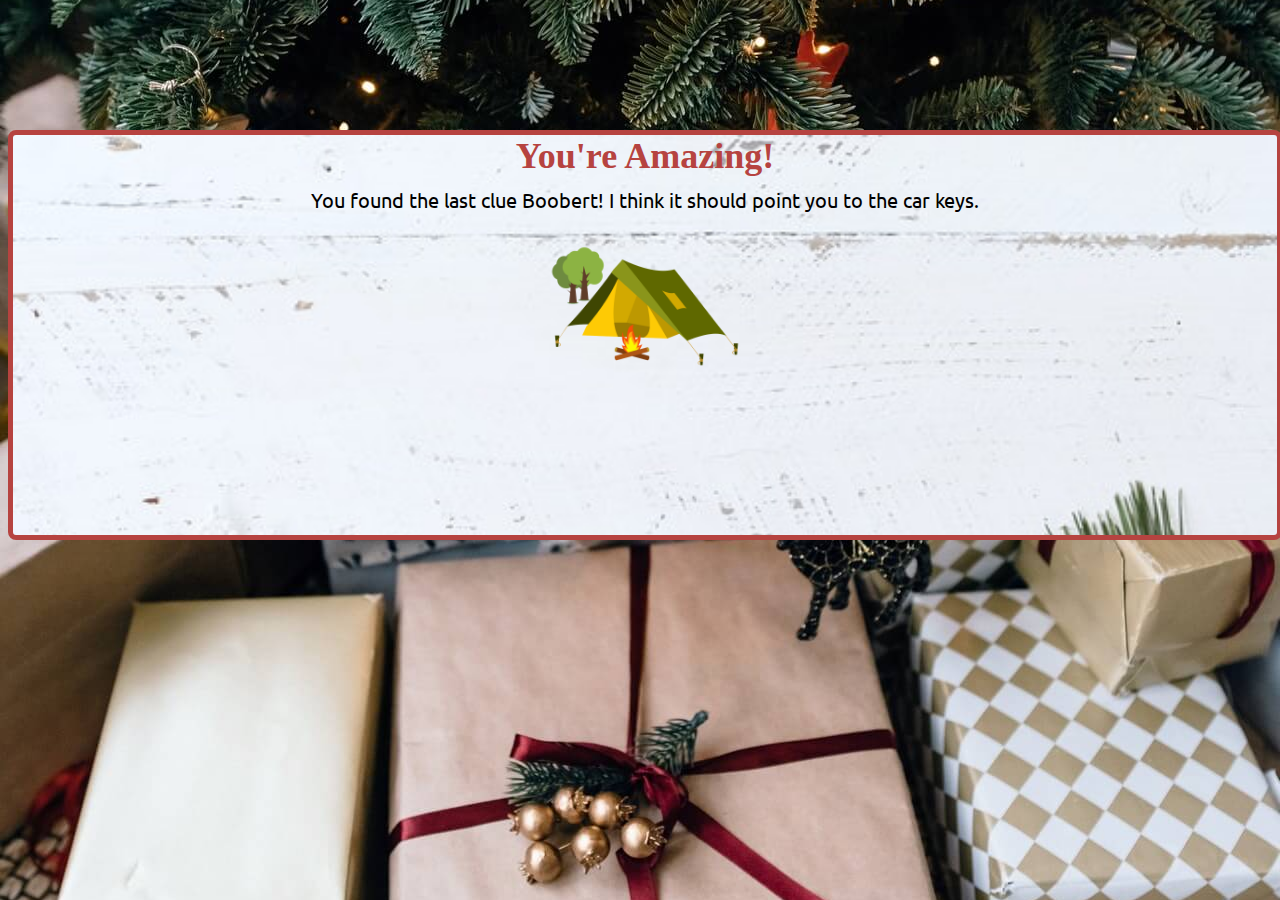
<file: finished.html>
<!DOCTYPE html>
<html lang="en">
    <head>
        <meta charset="UTF-8">
        <meta name="viewport" content="width=device-width, initial-scale=1.0">
        <title>Find the Key!</title>
        <link rel="stylesheet" href="https://cdn.jsdelivr.net/npm/bootstrap@4.5.3/dist/css/bootstrap.min.css" integrity="sha384-TX8t27EcRE3e/ihU7zmQxVncDAy5uIKz4rEkgIXeMed4M0jlfIDPvg6uqKI2xXr2" crossorigin="anonymous">
        <script src="https://code.jquery.com/jquery-3.5.1.slim.min.js" integrity="sha384-DfXdz2htPH0lsSSs5nCTpuj/zy4C+OGpamoFVy38MVBnE+IbbVYUew+OrCXaRkfj" crossorigin="anonymous"></script>
        <script src="https://cdn.jsdelivr.net/npm/bootstrap@4.5.3/dist/js/bootstrap.bundle.min.js" integrity="sha384-ho+j7jyWK8fNQe+A12Hb8AhRq26LrZ/JpcUGGOn+Y7RsweNrtN/tE3MoK7ZeZDyx" crossorigin="anonymous"></script>
        <link rel="stylesheet" href="https://cdnjs.cloudflare.com/ajax/libs/font-awesome/5.15.1/css/all.min.css" integrity="sha512-+4zCK9k+qNFUR5X+cKL9EIR+ZOhtIloNl9GIKS57V1MyNsYpYcUrUeQc9vNfzsWfV28IaLL3i96P9sdNyeRssA==" crossorigin="anonymous" />
        <link rel="preconnect" href="https://fonts.gstatic.com">
        <link href="https://fonts.googleapis.com/css2?family=Mountains+of+Christmas:wght@400;700&family=Ubuntu:wght@300&display=swap" rel="stylesheet">
        <link rel="stylesheet" href="main.css" type="text/css" />
        <link rel="icon" href="images/favicon.png">
    </head>
<body>
    <div class="container">
        <div class="row">
            <div class="offset-2 col-8 content-wrapper">
                <div class="puzzle1-wrapper">
                    <div id="final-title" class="puzzle1-title">You're Amazing!</div>
                    <div class="puzzle1-title2">You found the last clue Boobert! I think it should point you to the car keys.</div>
                    <img id="final-tent" src="images/tent.png" alt="">
                </div>
            </div>
        </div>
    </div>

    <script>
    </script>
</body>
</html>
</file>
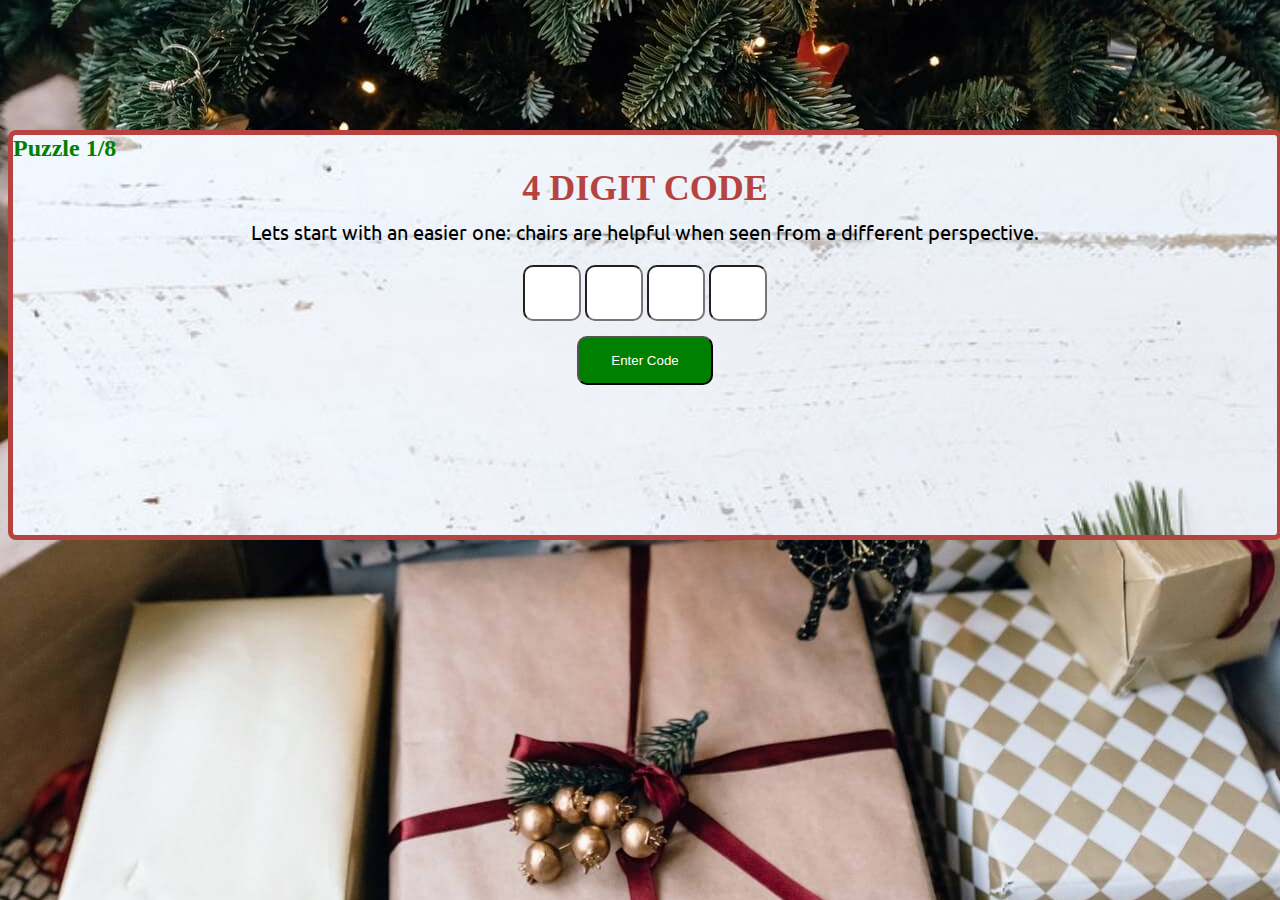
<file: puzzle1.html>
<!DOCTYPE html>
<html lang="en">
    <head>
        <meta charset="UTF-8">
        <meta name="viewport" content="width=device-width, initial-scale=1.0">
        <title>Find the Key!</title>
        <link rel="stylesheet" href="https://cdn.jsdelivr.net/npm/bootstrap@4.5.3/dist/css/bootstrap.min.css" integrity="sha384-TX8t27EcRE3e/ihU7zmQxVncDAy5uIKz4rEkgIXeMed4M0jlfIDPvg6uqKI2xXr2" crossorigin="anonymous">
        <script src="https://code.jquery.com/jquery-3.5.1.slim.min.js" integrity="sha384-DfXdz2htPH0lsSSs5nCTpuj/zy4C+OGpamoFVy38MVBnE+IbbVYUew+OrCXaRkfj" crossorigin="anonymous"></script>
        <script src="https://cdn.jsdelivr.net/npm/bootstrap@4.5.3/dist/js/bootstrap.bundle.min.js" integrity="sha384-ho+j7jyWK8fNQe+A12Hb8AhRq26LrZ/JpcUGGOn+Y7RsweNrtN/tE3MoK7ZeZDyx" crossorigin="anonymous"></script>
        <link rel="stylesheet" href="https://cdnjs.cloudflare.com/ajax/libs/font-awesome/5.15.1/css/all.min.css" integrity="sha512-+4zCK9k+qNFUR5X+cKL9EIR+ZOhtIloNl9GIKS57V1MyNsYpYcUrUeQc9vNfzsWfV28IaLL3i96P9sdNyeRssA==" crossorigin="anonymous" />
        <link rel="preconnect" href="https://fonts.gstatic.com">
        <link href="https://fonts.googleapis.com/css2?family=Mountains+of+Christmas:wght@400;700&family=Ubuntu:wght@300&display=swap" rel="stylesheet">
        <link rel="stylesheet" href="main.css" type="text/css" />
        <link rel="icon" href="images/favicon.png">
    </head>
<body>
    <div class="container">
        <div class="row">
            <div class="offset-2 col-8 content-wrapper">
                <div class="index">Puzzle 1/8</div>
                <div class="puzzle1-wrapper">
                    <div class="puzzle1-title">4 DIGIT CODE</div>
                    <div class="puzzle1-title2">Lets start with an easier one: chairs are helpful when seen from a different perspective.</div>
                    <div class="puzzle1-code-input codeinput">
                        <input autocomplete="off" id="puzzle1-input1" type="text" maxlength="1">
                        <input autocomplete="off" id="puzzle1-input2" type="text" maxlength="1">
                        <input autocomplete="off" id="puzzle1-input3" type="text" maxlength="1">
                        <input autocomplete="off" id="puzzle1-input4" type="text" maxlength="1">
                    </div>
                    <div class="puzzle1-btn-wrapper">
                        <button class="btn puzzle1-button">Enter Code</button>
                        <div class="oops">
                            <div class="oops-wrapper">
                                <div>Oops, try again!</div>
                                <img src="images/locked.png" alt="">
                            </div>
                        </div>
                    </div>
                </div>
                <div class="congrats">
                    <div class="congrats-title">Congrats!</div>
                    <img src="images/unlocked.png" alt="">
                    <div class="puzzle1-congrats-btn">
                        <a href="blacklight.html">Next Puzzle</a>
                    </div>
                </div>
                
            </div>
        </div>

    </div>

    <script>
        $(".puzzle1-button").click(function(){
            var val1 = $("#puzzle1-input1").val();
            var val2 = $("#puzzle1-input2").val();
            var val3 = $("#puzzle1-input3").val();
            var val4 = $("#puzzle1-input4").val();

            var triedcode = val1 + val2 + val3 + val4;

            if(triedcode === '2823'){
                $(".puzzle1-wrapper").hide();
                $(".congrats").show();
            }
            else{
                $(".oops").show();
            }
        })

        var codeinput = document.getElementsByClassName("codeinput")[0];
        codeinput.onkeyup = function(e) {
            var target = e.srcElement || e.target;
            var maxLength = parseInt(target.attributes["maxlength"].value, 10);
            var myLength = target.value.length;
            if (myLength >= maxLength) {
                var next = target;
                while (next = next.nextElementSibling) {
                    if (next == null)
                        break;
                    if (next.tagName.toLowerCase() === "input") {
                        next.focus();
                        break;
                    }
                }
            }
            // Move to previous field if empty (user pressed backspace)
            else if (myLength === 0) {
                var previous = target;
                while (previous = previous.previousElementSibling) {
                    if (previous == null)
                        break;
                    if (previous.tagName.toLowerCase() === "input") {
                        previous.focus();
                        break;
                    }
                }
            }
        }
    </script>
    
</body>
</html>
</file>
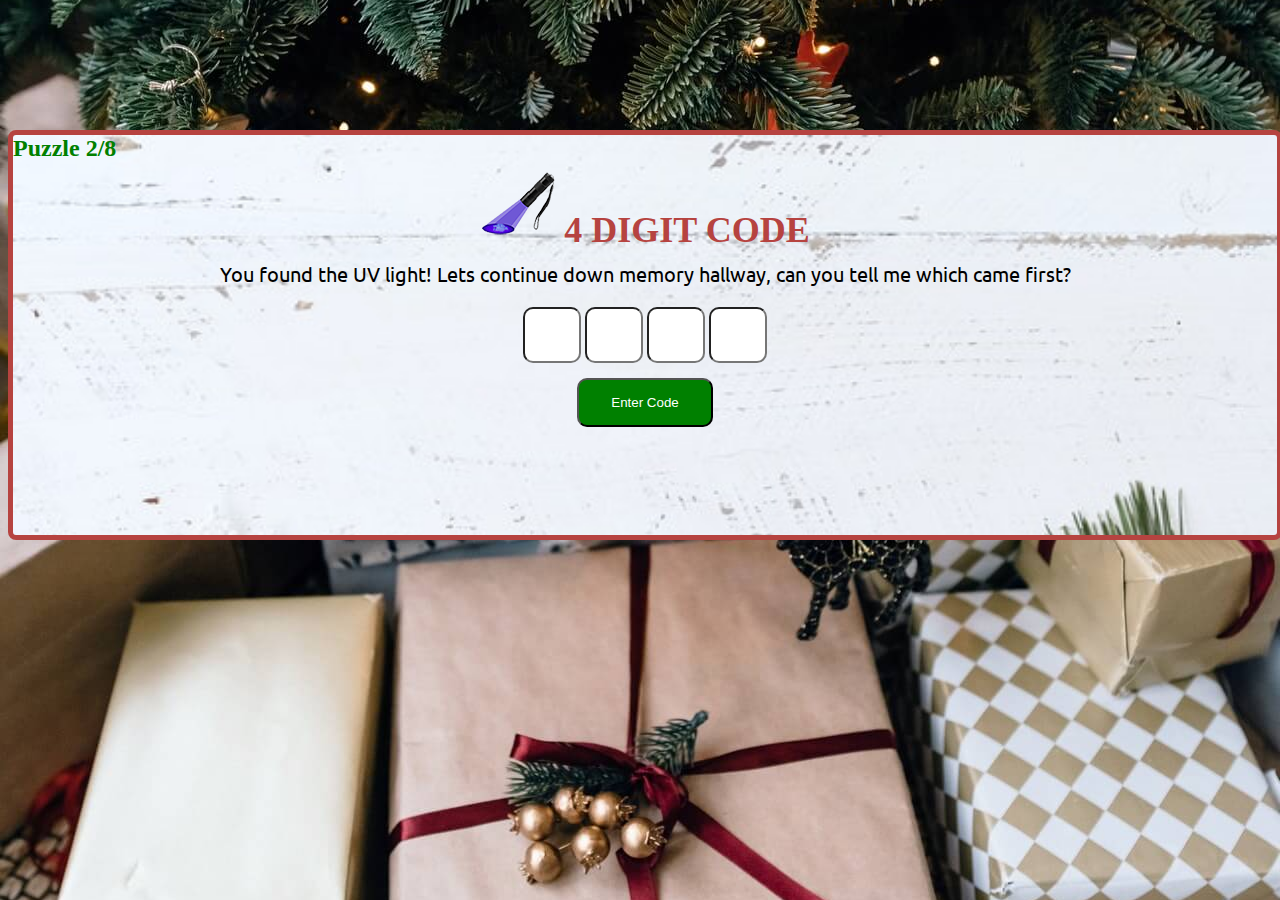
<file: puzzle2.html>
<!DOCTYPE html>
<html lang="en">
    <head>
        <meta charset="UTF-8">
        <meta name="viewport" content="width=device-width, initial-scale=1.0">
        <title>Find the Key!</title>
        <link rel="stylesheet" href="https://cdn.jsdelivr.net/npm/bootstrap@4.5.3/dist/css/bootstrap.min.css" integrity="sha384-TX8t27EcRE3e/ihU7zmQxVncDAy5uIKz4rEkgIXeMed4M0jlfIDPvg6uqKI2xXr2" crossorigin="anonymous">
        <script src="https://code.jquery.com/jquery-3.5.1.slim.min.js" integrity="sha384-DfXdz2htPH0lsSSs5nCTpuj/zy4C+OGpamoFVy38MVBnE+IbbVYUew+OrCXaRkfj" crossorigin="anonymous"></script>
        <script src="https://cdn.jsdelivr.net/npm/bootstrap@4.5.3/dist/js/bootstrap.bundle.min.js" integrity="sha384-ho+j7jyWK8fNQe+A12Hb8AhRq26LrZ/JpcUGGOn+Y7RsweNrtN/tE3MoK7ZeZDyx" crossorigin="anonymous"></script>
        <link rel="stylesheet" href="https://cdnjs.cloudflare.com/ajax/libs/font-awesome/5.15.1/css/all.min.css" integrity="sha512-+4zCK9k+qNFUR5X+cKL9EIR+ZOhtIloNl9GIKS57V1MyNsYpYcUrUeQc9vNfzsWfV28IaLL3i96P9sdNyeRssA==" crossorigin="anonymous" />
        <link rel="preconnect" href="https://fonts.gstatic.com">
        <link href="https://fonts.googleapis.com/css2?family=Mountains+of+Christmas:wght@400;700&family=Ubuntu:wght@300&display=swap" rel="stylesheet">
        <link rel="stylesheet" href="main.css" type="text/css" />
        <link rel="icon" href="images/favicon.png">
    </head>
<body>
    <div class="container">
        <div class="row">
            <div class="offset-2 col-8 content-wrapper">
                <div class="index">Puzzle 2/8</div>
                <div class="puzzle1-wrapper">
                    <div class="puzzle1-title"><img src="images/uvlight.png" alt=""> 4 DIGIT CODE</div>
                    <div class="puzzle1-title2">You found the UV light! Lets continue down memory hallway, can you tell me which came first?</div>
                    <div class="puzzle1-code-input codeinput">
                        <input autocomplete="off" id="puzzle1-input1" type="text" maxlength="1">
                        <input autocomplete="off" id="puzzle1-input2" type="text" maxlength="1">
                        <input autocomplete="off" id="puzzle1-input3" type="text" maxlength="1">
                        <input autocomplete="off" id="puzzle1-input4" type="text" maxlength="1">
                    </div>
                    <div class="puzzle1-btn-wrapper">
                        <button class="btn puzzle1-button">Enter Code</button>
                        <div class="oops">
                            <div class="oops-wrapper">
                                <div>Oops, try again!</div>
                                <img src="images/locked.png" alt="">
                            </div>
                        </div>
                    </div>
                </div>
                <div class="congrats">
                    <div class="congrats-title">Congrats!</div>
                    <img src="images/unlocked.png" alt="">
                    <div><strong>You found a mystery piece! <br> Check inside the oven proving drawer.</strong></div>
                    <div class="puzzle1-congrats-btn">
                        <a href="puzzle3.html">Next Puzzle</a>
                    </div>
                </div>
                
            </div>
        </div>

    </div>

    <script>
        $(".puzzle1-button").click(function(){
            var val1 = $("#puzzle1-input1").val();
            var val2 = $("#puzzle1-input2").val();
            var val3 = $("#puzzle1-input3").val();
            var val4 = $("#puzzle1-input4").val();

            var triedcode = val1 + val2 + val3 + val4;

            if(triedcode === '2926'){
                $(".puzzle1-wrapper").hide();
                $(".congrats").show();
            }
            else{
                $(".oops").show();
            }
        })

        
        var codeinput = document.getElementsByClassName("codeinput")[0];
        codeinput.onkeyup = function(e) {
            var target = e.srcElement || e.target;
            var maxLength = parseInt(target.attributes["maxlength"].value, 10);
            var myLength = target.value.length;
            if (myLength >= maxLength) {
                var next = target;
                while (next = next.nextElementSibling) {
                    if (next == null)
                        break;
                    if (next.tagName.toLowerCase() === "input") {
                        next.focus();
                        break;
                    }
                }
            }
            // Move to previous field if empty (user pressed backspace)
            else if (myLength === 0) {
                var previous = target;
                while (previous = previous.previousElementSibling) {
                    if (previous == null)
                        break;
                    if (previous.tagName.toLowerCase() === "input") {
                        previous.focus();
                        break;
                    }
                }
            }
        }

    </script>
</body>
</html>
</file>
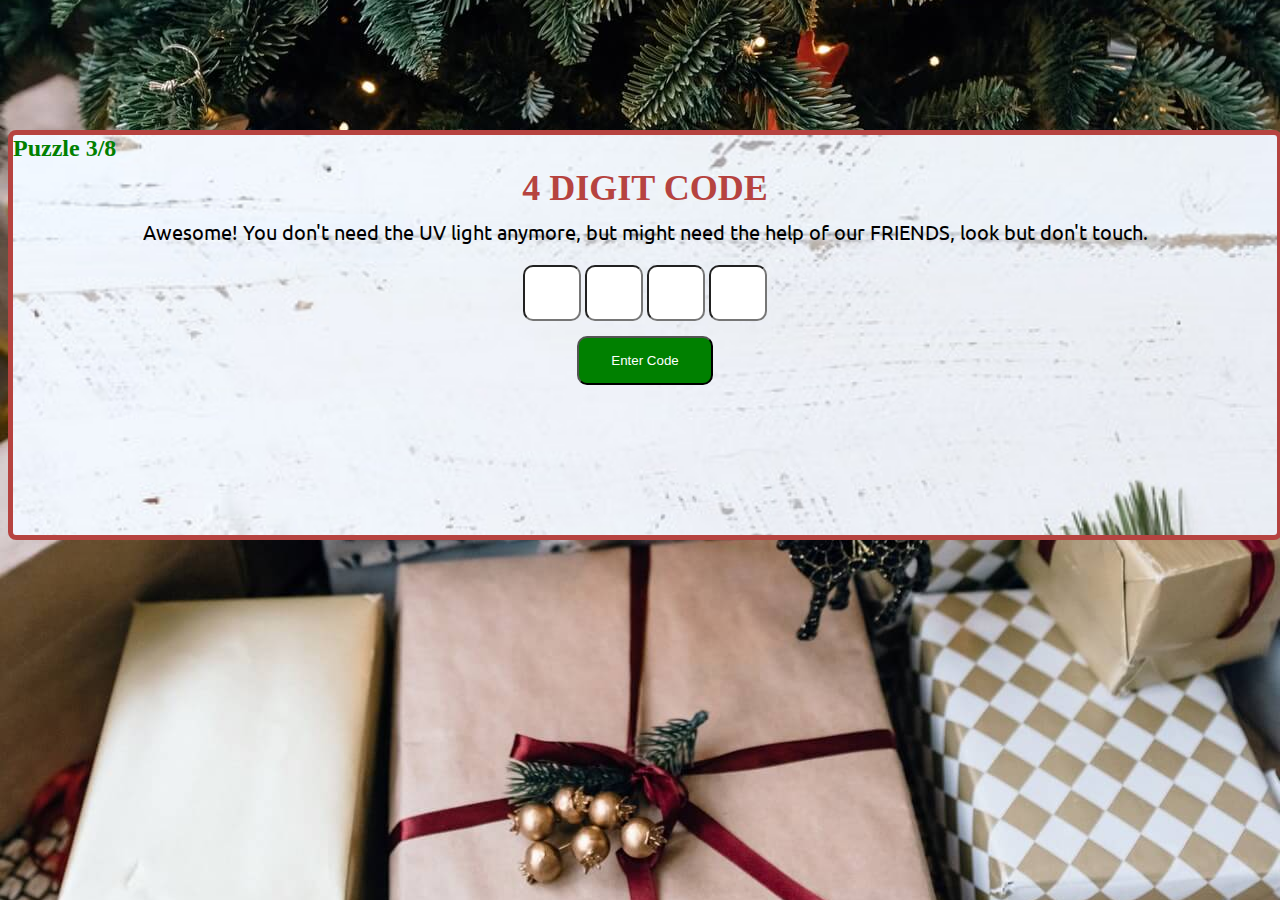
<file: puzzle3.html>
<!DOCTYPE html>
<html lang="en">
    <head>
        <meta charset="UTF-8">
        <meta name="viewport" content="width=device-width, initial-scale=1.0">
        <title>Find the Key!</title>
        <link rel="stylesheet" href="https://cdn.jsdelivr.net/npm/bootstrap@4.5.3/dist/css/bootstrap.min.css" integrity="sha384-TX8t27EcRE3e/ihU7zmQxVncDAy5uIKz4rEkgIXeMed4M0jlfIDPvg6uqKI2xXr2" crossorigin="anonymous">
        <script src="https://code.jquery.com/jquery-3.5.1.slim.min.js" integrity="sha384-DfXdz2htPH0lsSSs5nCTpuj/zy4C+OGpamoFVy38MVBnE+IbbVYUew+OrCXaRkfj" crossorigin="anonymous"></script>
        <script src="https://cdn.jsdelivr.net/npm/bootstrap@4.5.3/dist/js/bootstrap.bundle.min.js" integrity="sha384-ho+j7jyWK8fNQe+A12Hb8AhRq26LrZ/JpcUGGOn+Y7RsweNrtN/tE3MoK7ZeZDyx" crossorigin="anonymous"></script>
        <link rel="stylesheet" href="https://cdnjs.cloudflare.com/ajax/libs/font-awesome/5.15.1/css/all.min.css" integrity="sha512-+4zCK9k+qNFUR5X+cKL9EIR+ZOhtIloNl9GIKS57V1MyNsYpYcUrUeQc9vNfzsWfV28IaLL3i96P9sdNyeRssA==" crossorigin="anonymous" />
        <link rel="preconnect" href="https://fonts.gstatic.com">
        <link href="https://fonts.googleapis.com/css2?family=Mountains+of+Christmas:wght@400;700&family=Ubuntu:wght@300&display=swap" rel="stylesheet">
        <link rel="stylesheet" href="main.css" type="text/css" />
        <link rel="icon" href="images/favicon.png">
    </head>
<body>
    <div class="container">
        <div class="row">
            <div class="offset-2 col-8 content-wrapper">
                <div class="index">Puzzle 3/8</div>
                <div class="puzzle1-wrapper">
                    <div class="puzzle1-title">4 DIGIT CODE</div>
                    <div class="puzzle1-title2">Awesome! You don't need the UV light anymore, but might need the help of our FRIENDS, look but don't touch.</div>
                    <div class="puzzle1-code-input codeinput">
                        <input autocomplete="off" id="puzzle1-input1" type="text" maxlength="1">
                        <input autocomplete="off" id="puzzle1-input2" type="text" maxlength="1">
                        <input autocomplete="off" id="puzzle1-input3" type="text" maxlength="1">
                        <input autocomplete="off" id="puzzle1-input4" type="text" maxlength="1">
                    </div>
                    <div class="puzzle1-btn-wrapper">
                        <button class="btn puzzle1-button">Enter Code</button>
                        <div class="oops">
                            <div class="oops-wrapper">
                                <div>Oops, try again!</div>
                                <img src="images/locked.png" alt="">
                            </div>
                        </div>
                    </div>
                </div>
                <div class="congrats">
                    <div class="congrats-title">Congrats!</div>
                    <img src="images/unlocked.png" alt="">
                    <div><strong>You found a mystery piece! <br> Check under the couch recliner.</strong></div>
                    <div class="puzzle1-congrats-btn">
                        <a href="crossword.html">Next Puzzle</a>
                    </div>
                </div>
                
            </div>
        </div>

    </div>

    <script>
        $(".puzzle1-button").click(function(){
            var val1 = $("#puzzle1-input1").val();
            var val2 = $("#puzzle1-input2").val();
            var val3 = $("#puzzle1-input3").val();
            var val4 = $("#puzzle1-input4").val();

            var triedcode = val1 + val2 + val3 + val4;

            if(triedcode === '3479'){
                $(".puzzle1-wrapper").hide();
                $(".congrats").show();
            }
            else{
                $(".oops").show();
            }
        })

        
        var codeinput = document.getElementsByClassName("codeinput")[0];
        codeinput.onkeyup = function(e) {
            var target = e.srcElement || e.target;
            var maxLength = parseInt(target.attributes["maxlength"].value, 10);
            var myLength = target.value.length;
            if (myLength >= maxLength) {
                var next = target;
                while (next = next.nextElementSibling) {
                    if (next == null)
                        break;
                    if (next.tagName.toLowerCase() === "input") {
                        next.focus();
                        break;
                    }
                }
            }
            // Move to previous field if empty (user pressed backspace)
            else if (myLength === 0) {
                var previous = target;
                while (previous = previous.previousElementSibling) {
                    if (previous == null)
                        break;
                    if (previous.tagName.toLowerCase() === "input") {
                        previous.focus();
                        break;
                    }
                }
            }
        }
        
    </script>
</body>
</html>
</file>
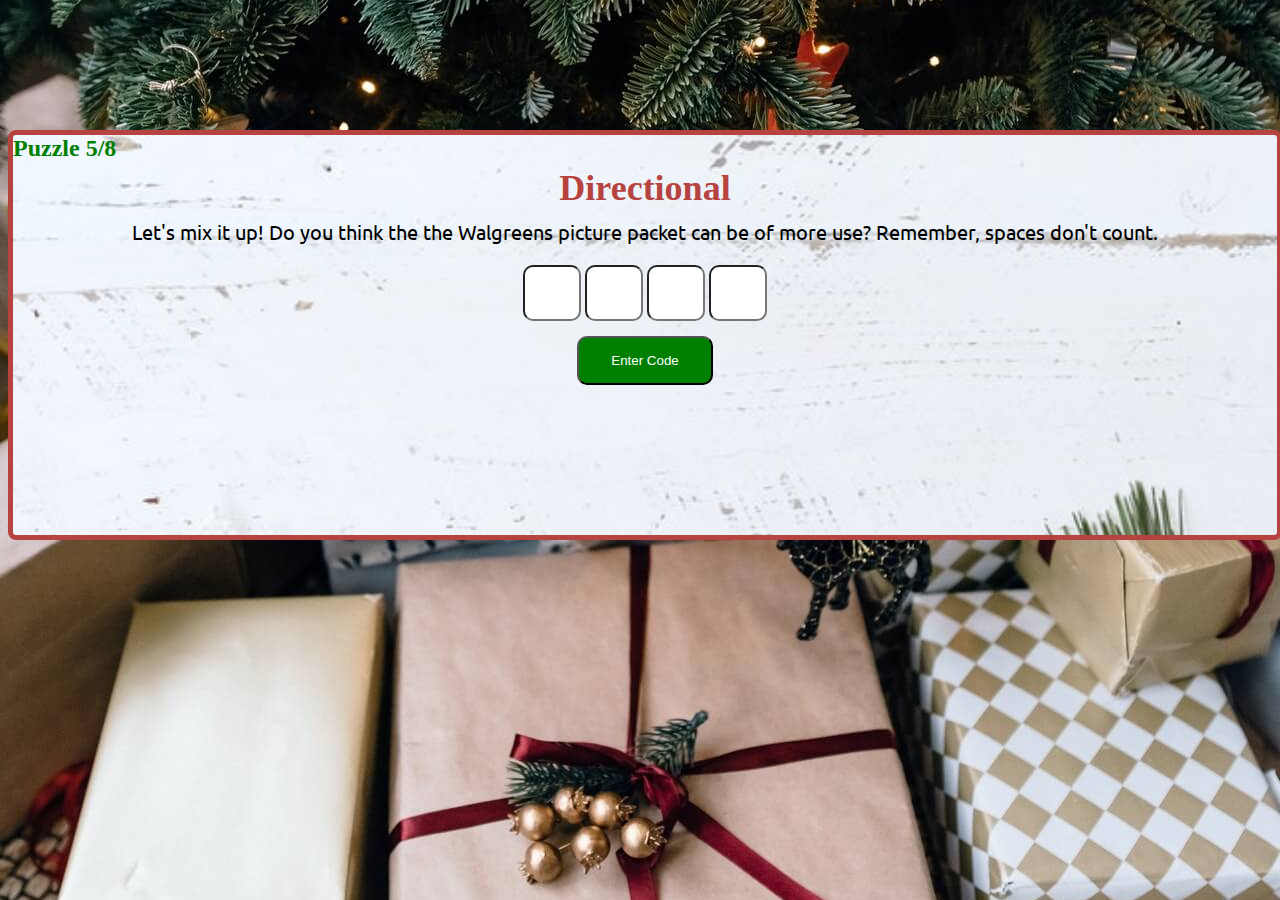
<file: puzzle4.html>
<!DOCTYPE html>
<html lang="en">
    <head>
        <meta charset="UTF-8">
        <meta name="viewport" content="width=device-width, initial-scale=1.0">
        <title>Find the Key!</title>
        <link rel="stylesheet" href="https://cdn.jsdelivr.net/npm/bootstrap@4.5.3/dist/css/bootstrap.min.css" integrity="sha384-TX8t27EcRE3e/ihU7zmQxVncDAy5uIKz4rEkgIXeMed4M0jlfIDPvg6uqKI2xXr2" crossorigin="anonymous">
        <script src="https://code.jquery.com/jquery-3.5.1.slim.min.js" integrity="sha384-DfXdz2htPH0lsSSs5nCTpuj/zy4C+OGpamoFVy38MVBnE+IbbVYUew+OrCXaRkfj" crossorigin="anonymous"></script>
        <script src="https://cdn.jsdelivr.net/npm/bootstrap@4.5.3/dist/js/bootstrap.bundle.min.js" integrity="sha384-ho+j7jyWK8fNQe+A12Hb8AhRq26LrZ/JpcUGGOn+Y7RsweNrtN/tE3MoK7ZeZDyx" crossorigin="anonymous"></script>
        <link rel="stylesheet" href="https://cdnjs.cloudflare.com/ajax/libs/font-awesome/5.15.1/css/all.min.css" integrity="sha512-+4zCK9k+qNFUR5X+cKL9EIR+ZOhtIloNl9GIKS57V1MyNsYpYcUrUeQc9vNfzsWfV28IaLL3i96P9sdNyeRssA==" crossorigin="anonymous" />
        <link rel="preconnect" href="https://fonts.gstatic.com">
        <link href="https://fonts.googleapis.com/css2?family=Mountains+of+Christmas:wght@400;700&family=Ubuntu:wght@300&display=swap" rel="stylesheet">
        <link rel="stylesheet" href="main.css" type="text/css" />
        <link rel="icon" href="images/favicon.png">
    </head>
<body>
    <div class="container">
        <div class="row">
            <div class="offset-2 col-8 content-wrapper">
                <div class="index">Puzzle 5/8</div>
                <div class="puzzle1-wrapper">
                    <div class="puzzle1-title">Directional</div>
                    <div class="puzzle1-title2">Let's mix it up! Do you think the the Walgreens picture packet can be of more use? Remember, spaces don't count.</div>
                    <div class="puzzle1-code-input codeinput">
                        <input autocomplete="off" id="puzzle1-input1" type="text" maxlength="1">
                        <input autocomplete="off" id="puzzle1-input2" type="text" maxlength="1">
                        <input autocomplete="off" id="puzzle1-input3" type="text" maxlength="1">
                        <input autocomplete="off" id="puzzle1-input4" type="text" maxlength="1">
                    </div>
                    <div class="puzzle1-btn-wrapper">
                        <button class="btn puzzle1-button">Enter Code</button>
                        <div class="oops">
                            <div class="oops-wrapper">
                                <div>Oops, try again!</div>
                                <img src="images/locked.png" alt="">
                            </div>
                        </div>
                    </div>
                </div>
                <div class="congrats">
                    <div class="congrats-title">Congrats!</div>
                    <img src="images/unlocked.png" alt="">
                    <div><strong>You found a mystery piece! <br> Check inside the cajon.</strong></div>
                    <div class="puzzle1-congrats-btn">
                        <a href="puzzle5.html">Next Puzzle</a>
                    </div>
                </div>
                
            </div>
        </div>

    </div>

    <script>
        $(".puzzle1-button").click(function(){
            var val1 = $("#puzzle1-input1").val();
            var val2 = $("#puzzle1-input2").val();
            var val3 = $("#puzzle1-input3").val();
            var val4 = $("#puzzle1-input4").val();

            var triedcode = val1 + val2 + val3 + val4;

            if(triedcode === 'RLUD' || triedcode === 'rlud'){
                $(".puzzle1-wrapper").hide();
                $(".congrats").show();
            }
            else{
                $(".oops").show();
            }
        })

        var codeinput = document.getElementsByClassName("codeinput")[0];
        codeinput.onkeyup = function(e) {
            var target = e.srcElement || e.target;
            var maxLength = parseInt(target.attributes["maxlength"].value, 10);
            var myLength = target.value.length;
            if (myLength >= maxLength) {
                var next = target;
                while (next = next.nextElementSibling) {
                    if (next == null)
                        break;
                    if (next.tagName.toLowerCase() === "input") {
                        next.focus();
                        break;
                    }
                }
            }
            // Move to previous field if empty (user pressed backspace)
            else if (myLength === 0) {
                var previous = target;
                while (previous = previous.previousElementSibling) {
                    if (previous == null)
                        break;
                    if (previous.tagName.toLowerCase() === "input") {
                        previous.focus();
                        break;
                    }
                }
            }
        }

    </script>
</body>
</html>
</file>
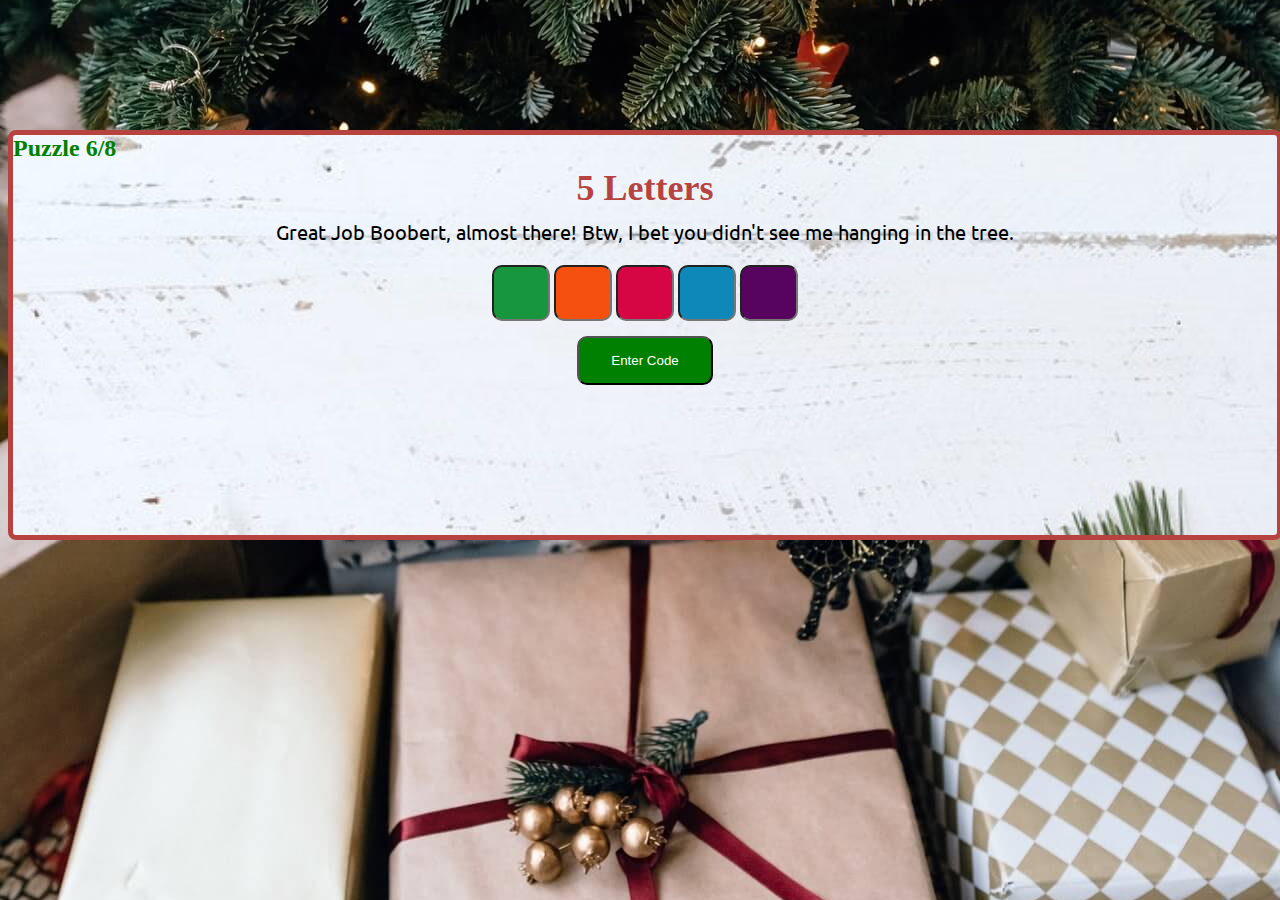
<file: puzzle5.html>
<!DOCTYPE html>
<html lang="en">
    <head>
        <meta charset="UTF-8">
        <meta name="viewport" content="width=device-width, initial-scale=1.0">
        <title>Find the Key!</title>
        <link rel="stylesheet" href="https://cdn.jsdelivr.net/npm/bootstrap@4.5.3/dist/css/bootstrap.min.css" integrity="sha384-TX8t27EcRE3e/ihU7zmQxVncDAy5uIKz4rEkgIXeMed4M0jlfIDPvg6uqKI2xXr2" crossorigin="anonymous">
        <script src="https://code.jquery.com/jquery-3.5.1.slim.min.js" integrity="sha384-DfXdz2htPH0lsSSs5nCTpuj/zy4C+OGpamoFVy38MVBnE+IbbVYUew+OrCXaRkfj" crossorigin="anonymous"></script>
        <script src="https://cdn.jsdelivr.net/npm/bootstrap@4.5.3/dist/js/bootstrap.bundle.min.js" integrity="sha384-ho+j7jyWK8fNQe+A12Hb8AhRq26LrZ/JpcUGGOn+Y7RsweNrtN/tE3MoK7ZeZDyx" crossorigin="anonymous"></script>
        <link rel="stylesheet" href="https://cdnjs.cloudflare.com/ajax/libs/font-awesome/5.15.1/css/all.min.css" integrity="sha512-+4zCK9k+qNFUR5X+cKL9EIR+ZOhtIloNl9GIKS57V1MyNsYpYcUrUeQc9vNfzsWfV28IaLL3i96P9sdNyeRssA==" crossorigin="anonymous" />
        <link rel="preconnect" href="https://fonts.gstatic.com">
        <link href="https://fonts.googleapis.com/css2?family=Mountains+of+Christmas:wght@400;700&family=Ubuntu:wght@300&display=swap" rel="stylesheet">
        <link rel="stylesheet" href="main.css" type="text/css" />
        <link rel="icon" href="images/favicon.png">
    </head>
<body>
    <div class="container">
        <div class="row">
            <div class="offset-2 col-8 content-wrapper">
                <div class="index">Puzzle 6/8</div>
                <div class="puzzle1-wrapper">
                    <div class="puzzle1-title">5 Letters</div>
                    <div class="puzzle1-title2">Great Job Boobert, almost there! Btw, I bet you didn't see me hanging in the tree.</div>
                    <div class="puzzle1-code-input codeinput">
                        <input autocomplete="off" id="puzzle1-input1" class="puzzle5-color-bg1" type="text" maxlength="1">
                        <input autocomplete="off" id="puzzle1-input2" class="puzzle5-color-bg2" type="text" maxlength="1">
                        <input autocomplete="off" id="puzzle1-input3" class="puzzle5-color-bg3" type="text" maxlength="1">
                        <input autocomplete="off" id="puzzle1-input4" class="puzzle5-color-bg4" type="text" maxlength="1">
                        <input autocomplete="off" id="puzzle1-input5" class="puzzle5-color-bg5" type="text" maxlength="1">
                    </div>
                    <div class="puzzle1-btn-wrapper">
                        <button class="btn puzzle1-button">Enter Code</button>
                        <div class="oops">
                            <div class="oops-wrapper">
                                <div>Oops, try again!</div>
                                <img src="images/locked.png" alt="">
                            </div>
                        </div>
                    </div>
                </div>
                <div class="congrats">
                    <div class="congrats-title">Congrats!</div>
                    <img src="images/unlocked.png" alt="">
                    <div><strong>You found a mystery piece! <br> Check inside the fridge.</strong></div>
                    <div class="puzzle1-congrats-btn">
                        <a href="puzzle6.html">Next Puzzle</a>
                    </div>
                </div>
                
            </div>
        </div>

    </div>

    <script>
        $(".puzzle1-button").click(function(){
            var val1 = $("#puzzle1-input1").val();
            var val2 = $("#puzzle1-input2").val();
            var val3 = $("#puzzle1-input3").val();
            var val4 = $("#puzzle1-input4").val();
            var val5 = $("#puzzle1-input5").val();

            var triedcode = val1 + val2 + val3 + val4 + val5;

            if(triedcode === 'RAFFI' || triedcode === 'raffi' || triedcode === 'Raffi'){
                $(".puzzle1-wrapper").hide();
                $(".congrats").show();
            }
            else{
                $(".oops").show();
            }
        })
        
        var codeinput = document.getElementsByClassName("codeinput")[0];
        codeinput.onkeyup = function(e) {
            var target = e.srcElement || e.target;
            var maxLength = parseInt(target.attributes["maxlength"].value, 10);
            var myLength = target.value.length;
            if (myLength >= maxLength) {
                var next = target;
                while (next = next.nextElementSibling) {
                    if (next == null)
                        break;
                    if (next.tagName.toLowerCase() === "input") {
                        next.focus();
                        break;
                    }
                }
            }
            // Move to previous field if empty (user pressed backspace)
            else if (myLength === 0) {
                var previous = target;
                while (previous = previous.previousElementSibling) {
                    if (previous == null)
                        break;
                    if (previous.tagName.toLowerCase() === "input") {
                        previous.focus();
                        break;
                    }
                }
            }
        }

    </script>
</body>
</html>
</file>
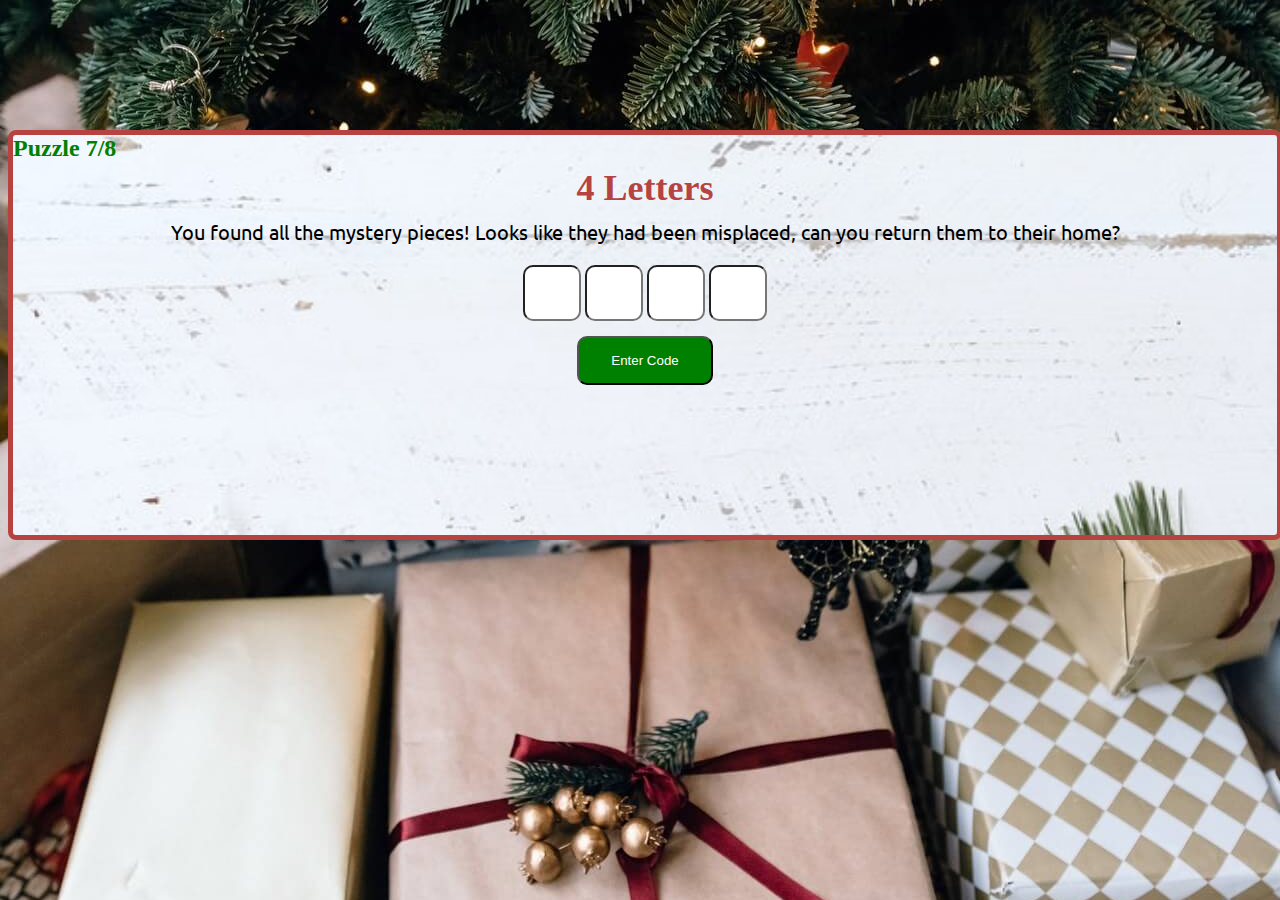
<file: puzzle6.html>
<!DOCTYPE html>
<html lang="en">
    <head>
        <meta charset="UTF-8">
        <meta name="viewport" content="width=device-width, initial-scale=1.0">
        <title>Find the Key!</title>
        <link rel="stylesheet" href="https://cdn.jsdelivr.net/npm/bootstrap@4.5.3/dist/css/bootstrap.min.css" integrity="sha384-TX8t27EcRE3e/ihU7zmQxVncDAy5uIKz4rEkgIXeMed4M0jlfIDPvg6uqKI2xXr2" crossorigin="anonymous">
        <script src="https://code.jquery.com/jquery-3.5.1.slim.min.js" integrity="sha384-DfXdz2htPH0lsSSs5nCTpuj/zy4C+OGpamoFVy38MVBnE+IbbVYUew+OrCXaRkfj" crossorigin="anonymous"></script>
        <script src="https://cdn.jsdelivr.net/npm/bootstrap@4.5.3/dist/js/bootstrap.bundle.min.js" integrity="sha384-ho+j7jyWK8fNQe+A12Hb8AhRq26LrZ/JpcUGGOn+Y7RsweNrtN/tE3MoK7ZeZDyx" crossorigin="anonymous"></script>
        <link rel="stylesheet" href="https://cdnjs.cloudflare.com/ajax/libs/font-awesome/5.15.1/css/all.min.css" integrity="sha512-+4zCK9k+qNFUR5X+cKL9EIR+ZOhtIloNl9GIKS57V1MyNsYpYcUrUeQc9vNfzsWfV28IaLL3i96P9sdNyeRssA==" crossorigin="anonymous" />
        <link rel="preconnect" href="https://fonts.gstatic.com">
        <link href="https://fonts.googleapis.com/css2?family=Mountains+of+Christmas:wght@400;700&family=Ubuntu:wght@300&display=swap" rel="stylesheet">
        <link rel="stylesheet" href="main.css" type="text/css" />
        <link rel="icon" href="images/favicon.png">
    </head>
<body>
    <div class="container">
        <div class="row">
            <div class="offset-2 col-8 content-wrapper">
                <div class="index">Puzzle 7/8</div>
                <div class="puzzle1-wrapper">
                    <div class="puzzle1-title">4 Letters</div>
                    <div class="puzzle1-title2">You found all the mystery pieces! Looks like they had been misplaced, can you return them to their home?</div>
                    <div class="puzzle1-code-input codeinput">
                        <input autocomplete="off" id="puzzle1-input1" type="text" maxlength="1">
                        <input autocomplete="off" id="puzzle1-input2" type="text" maxlength="1">
                        <input autocomplete="off" id="puzzle1-input3" type="text" maxlength="1">
                        <input autocomplete="off" id="puzzle1-input4" type="text" maxlength="1">
                    </div>
                    <div class="puzzle1-btn-wrapper">
                        <button class="btn puzzle1-button">Enter Code</button>
                        <div class="oops">
                            <div class="oops-wrapper">
                                <div>Oops, try again!</div>
                                <img src="images/locked.png" alt="">
                            </div>
                        </div>
                    </div>
                </div>
                <div class="congrats">
                    <div class="congrats-title">Congrats!</div>
                    <img src="images/unlocked.png" alt="">
                    <div class="puzzle1-congrats-btn">
                        <a href="puzzle7.html">Next Puzzle</a>
                    </div>
                </div>
                
            </div>
        </div>

    </div>

    <script>
        $(".puzzle1-button").click(function(){
            var val1 = $("#puzzle1-input1").val();
            var val2 = $("#puzzle1-input2").val();
            var val3 = $("#puzzle1-input3").val();
            var val4 = $("#puzzle1-input4").val();

            var triedcode = val1 + val2 + val3 + val4;

            if(triedcode === 'BOOB' || triedcode === 'boob' || triedcode === 'Boob'){
                $(".puzzle1-wrapper").hide();
                $(".congrats").show();
            }
            else{
                $(".oops").show();
            }
        })

        var codeinput = document.getElementsByClassName("codeinput")[0];
        codeinput.onkeyup = function(e) {
            var target = e.srcElement || e.target;
            var maxLength = parseInt(target.attributes["maxlength"].value, 10);
            var myLength = target.value.length;
            if (myLength >= maxLength) {
                var next = target;
                while (next = next.nextElementSibling) {
                    if (next == null)
                        break;
                    if (next.tagName.toLowerCase() === "input") {
                        next.focus();
                        break;
                    }
                }
            }
            // Move to previous field if empty (user pressed backspace)
            else if (myLength === 0) {
                var previous = target;
                while (previous = previous.previousElementSibling) {
                    if (previous == null)
                        break;
                    if (previous.tagName.toLowerCase() === "input") {
                        previous.focus();
                        break;
                    }
                }
            }
        }

    </script>
</body>
</html>
</file>
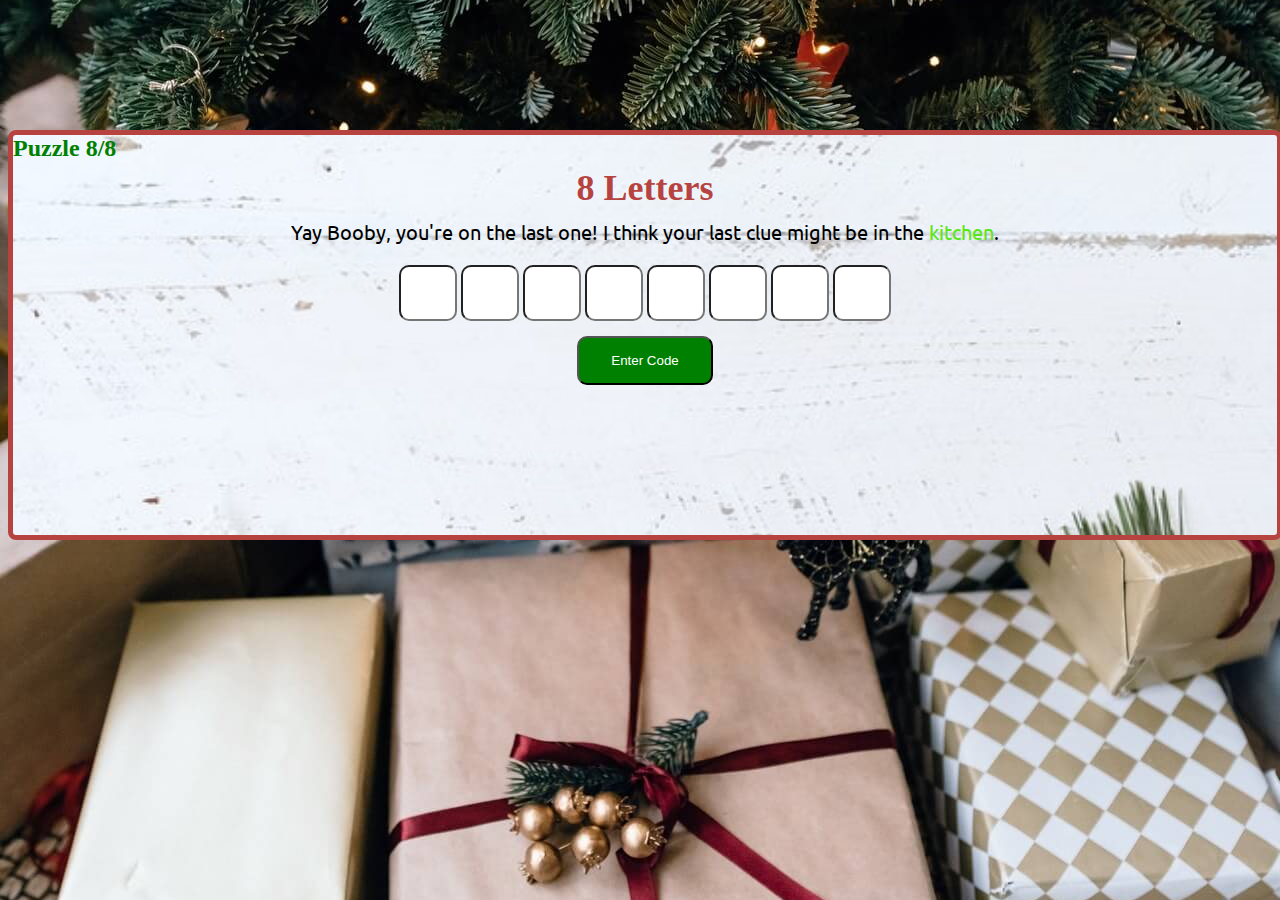
<file: puzzle7.html>
<!DOCTYPE html>
<html lang="en">
    <head>
        <meta charset="UTF-8">
        <meta name="viewport" content="width=device-width, initial-scale=1.0">
        <title>Find the Key!</title>
        <link rel="stylesheet" href="https://cdn.jsdelivr.net/npm/bootstrap@4.5.3/dist/css/bootstrap.min.css" integrity="sha384-TX8t27EcRE3e/ihU7zmQxVncDAy5uIKz4rEkgIXeMed4M0jlfIDPvg6uqKI2xXr2" crossorigin="anonymous">
        <script src="https://code.jquery.com/jquery-3.5.1.slim.min.js" integrity="sha384-DfXdz2htPH0lsSSs5nCTpuj/zy4C+OGpamoFVy38MVBnE+IbbVYUew+OrCXaRkfj" crossorigin="anonymous"></script>
        <script src="https://cdn.jsdelivr.net/npm/bootstrap@4.5.3/dist/js/bootstrap.bundle.min.js" integrity="sha384-ho+j7jyWK8fNQe+A12Hb8AhRq26LrZ/JpcUGGOn+Y7RsweNrtN/tE3MoK7ZeZDyx" crossorigin="anonymous"></script>
        <link rel="stylesheet" href="https://cdnjs.cloudflare.com/ajax/libs/font-awesome/5.15.1/css/all.min.css" integrity="sha512-+4zCK9k+qNFUR5X+cKL9EIR+ZOhtIloNl9GIKS57V1MyNsYpYcUrUeQc9vNfzsWfV28IaLL3i96P9sdNyeRssA==" crossorigin="anonymous" />
        <link rel="preconnect" href="https://fonts.gstatic.com">
        <link href="https://fonts.googleapis.com/css2?family=Mountains+of+Christmas:wght@400;700&family=Ubuntu:wght@300&display=swap" rel="stylesheet">
        <link rel="stylesheet" href="main.css" type="text/css" />
        <link rel="icon" href="images/favicon.png">
    </head>
<body>
    <div class="container">
        <div class="row">
            <div class="offset-2 col-8 content-wrapper">
                <div class="index">Puzzle 8/8</div>
                <div class="puzzle1-wrapper">
                    <div class="puzzle1-title">8 Letters</div>
                    <div class="puzzle1-title2">Yay Booby, you're on the last one! I think your last clue might be in the <span>kitchen</span>.</div>
                    <div class="puzzle1-code-input codeinput">
                        <input autocomplete="off" id="puzzle1-input1" type="text" maxlength="1">
                        <input autocomplete="off" id="puzzle1-input2" type="text" maxlength="1">
                        <input autocomplete="off" id="puzzle1-input3" type="text" maxlength="1">
                        <input autocomplete="off" id="puzzle1-input4" type="text" maxlength="1">
                        <input autocomplete="off" id="puzzle1-input5" type="text" maxlength="1">
                        <input autocomplete="off" id="puzzle1-input6" type="text" maxlength="1">
                        <input autocomplete="off" id="puzzle1-input7" type="text" maxlength="1">
                        <input autocomplete="off" id="puzzle1-input8" type="text" maxlength="1">
                    </div>
                    <div class="puzzle1-btn-wrapper">
                        <button class="btn puzzle1-button">Enter Code</button>
                        <div class="oops">
                            <div class="oops-wrapper">
                                <div>Oops, try again!</div>
                                <img src="images/locked.png" alt="">
                            </div>
                        </div>
                    </div>
                </div>
                <div class="congrats">
                    <div class="final">
                        <div id="final-title" class="puzzle1-title">You're Amazing!</div>
                        <div class="puzzle1-title2">You found the last clue Boobert! <br> I think it should point you to the car keys.</div>
                        <img id="final-tent" src="images/tent.png" alt="">
                    </div>
                </div>
                
            </div>
        </div>

    </div>

    <script>
        $(".puzzle1-button").click(function(){
            var val1 = $("#puzzle1-input1").val();
            var val2 = $("#puzzle1-input2").val();
            var val3 = $("#puzzle1-input3").val();
            var val4 = $("#puzzle1-input4").val();
            var val5 = $("#puzzle1-input5").val();
            var val6 = $("#puzzle1-input6").val();
            var val7 = $("#puzzle1-input7").val();
            var val8 = $("#puzzle1-input8").val();

            var triedcode = val1 + val2 + val3 + val4 + val5 + val6 + val7 + val8;

            if(triedcode === 'CAMPGEAR' || triedcode === 'campgear' || triedcode === 'Campgear'){
                $(".puzzle1-wrapper").hide();
                $(".congrats").show();
            }
            else{
                $(".oops").show();
            }
        })

        var codeinput = document.getElementsByClassName("codeinput")[0];
        codeinput.onkeyup = function(e) {
            var target = e.srcElement || e.target;
            var maxLength = parseInt(target.attributes["maxlength"].value, 10);
            var myLength = target.value.length;
            if (myLength >= maxLength) {
                var next = target;
                while (next = next.nextElementSibling) {
                    if (next == null)
                        break;
                    if (next.tagName.toLowerCase() === "input") {
                        next.focus();
                        break;
                    }
                }
            }
            // Move to previous field if empty (user pressed backspace)
            else if (myLength === 0) {
                var previous = target;
                while (previous = previous.previousElementSibling) {
                    if (previous == null)
                        break;
                    if (previous.tagName.toLowerCase() === "input") {
                        previous.focus();
                        break;
                    }
                }
            }
        }

    </script>
</body>
</html>
</file>
<file: main.css>
body{
    background: url('images/xmas-bg.jpg');
    background-size: cover;
    background-position-y: 45%;
}
.content-wrapper{
    background:url('images/content-bg.jpg');
    height:400px;
    width:100%;
    margin-top:130px;
    text-align:center;
    background-repeat: no-repeat;
    background-size: cover;
    border:solid 5px #b64340;
    border-radius:8px;
}
.index{
    text-align:left;
    color:green;
    font-family:'Mountains of Christmas';
    font-weight:bold;
    font-size:24px;
}

#crossword-wrapper{
    background:url('images/content-bg.jpg');
    height:auto;
    width:100%;
    margin-top:20px;
    text-align:center;
    background-repeat: no-repeat;
    background-size: cover;
    border:solid 5px #b64340;
    border-radius:8px;
    padding-bottom:15px;
    margin-bottom:10px;
    padding-top:10px;
    border-top-left-radius: 0;
    border-bottom-left-radius: 0;
}
#crossword-wrapper .puzzle1-code-input{
    margin-top: 4px;
}
.crossword-hints-wrapper{
    background:white;
    color:black;
    height:629px;
    width:70%;
    margin-top:20px;
    border:solid 5px #b64340;
    border-radius:8px;
    padding-bottom:15px;
    margin-bottom:0px;
    padding-top:20px;
    border-right: none;
    border-top-right-radius: 0;
    border-bottom-right-radius: 0;
}
.crossword-hints-wrapper ul{
    list-style-type: none;
    display: inline-block;
    padding-left:10px;
}
/* crossword-input-hide */
.cih{
    background:transparent;
    border:none;
    pointer-events: none;
}
.correct-bg{
    background:rgb(52, 182, 52);
}
.puzzle1-code-input div{
    display:inline-block;
    position: relative;
}
.puzzle1-code-input span{
    font-size:13px;
    position: absolute;
    left:8px;
    top:6px;
}
.hintlist-wrapper{
    display:flex;
    flex-direction: column;
}
.hintlist-wrapper input{
    margin-left:2px;
}
#crossword-title{
    padding-top:0px;
    line-height:1.5;
}
/************************************** HOME ***********************************/

.welcome-title{
    font-size:36px;
    font-weight:bold;
    padding-top:50px;
    padding-bottom:10px;
    font-family:'Mountains of Christmas';
    color:#b64340;
}
.welcome-title2{
    font-size:20px;
    padding: 0px 100px;
    font-family: 'Ubuntu';
}
.welcome-wrapper a{
    background:green;
    padding:15px 32px;
    color:white;
    border-radius:10px;
    transition: 0.1s ease-in-out;
}
.welcome-wrapper a:hover{
    text-decoration:none;
    background:#b64340;
}
.welcome-wrapper .btn-wrapper{
    margin-top:100px;
}


/************************************** PUZZLE1 ***********************************/


.puzzle1-title{
    font-size:36px;
    font-weight:bold;
    padding-top:5px;
    padding-bottom:10px;
    font-family:'Mountains of Christmas';
    color:#b64340;
}
.puzzle1-title2{
    font-size:20px;
    padding: 0px 50px 20px 50px;
    font-family: 'Ubuntu';
}
.puzzle1-wrapper button{
    background:green;
    padding:15px 32px;
    color:white;
    border-radius:10px;
    transition: 0.1s ease-in-out;
}

.puzzle1-wrapper a:hover{
    text-decoration:none;
    background:#b64340;
}
.puzzle1-btn-wrapper{
    margin-top:15px;
}
.puzzle1-btn-wrapper div{
    color:red;
}

.puzzle1-code-input{
    margin-top:0px;
}
.puzzle1-code-input input{
    width:50px;
    height:50px;
    border-radius:10px;
    font-size:28px;
    text-align:center;
}
.congrats{
    display:none;
    text-align:center;
    margin-left:auto;
    margin-right:auto;
    margin-top:10px;
}
.congrats .congrats-title{
    font-size:52px;
    font-weight:bold;
    padding-bottom:10px;
    font-family:'Mountains of Christmas';
    color:#b64340;
}
.congrats img{
    width:100px;
}
.puzzle1-congrats-btn{
    margin-top:30px;
}
.puzzle1-congrats-btn a{
    background:green;
    padding:15px 32px;
    color:white;
    border-radius:10px;
    transition: 0.1s ease-in-out;
}
.puzzle1-congrats-btn a:hover{
    text-decoration:none;
    background:#b64340;
}
.puzzle1-btn-wrapper .oops{
    display:none;
    font-weight:bold;
    margin-top:10px;
}
.oops-wrapper{
    display:flex;
    align-items: center;
    justify-content: center;
}
.oops img{
    width:40px;
    margin-left:10px;
}


/* PUZZLE 5 */

.puzzle5-color-bg1{
    background:rgb(24, 150, 62);
}

.puzzle5-color-bg2{
    background:rgb(245, 80, 15);
}

.puzzle5-color-bg3{
    background:rgb(214, 5, 68);
}

.puzzle5-color-bg4{
    background:rgb(13, 136, 185);
}

.puzzle5-color-bg5{
    background:rgb(86, 4, 94);
}

/* Puzzle 7 */

.puzzle1-title2 span{
    color:rgb(89, 231, 23);
}

#final-tent{
    width:200px;
    margin-top:5px;
}
#final-title{
    padding-top:0px;
}

.blacklight{
    margin-top:50px;
}
</file>
